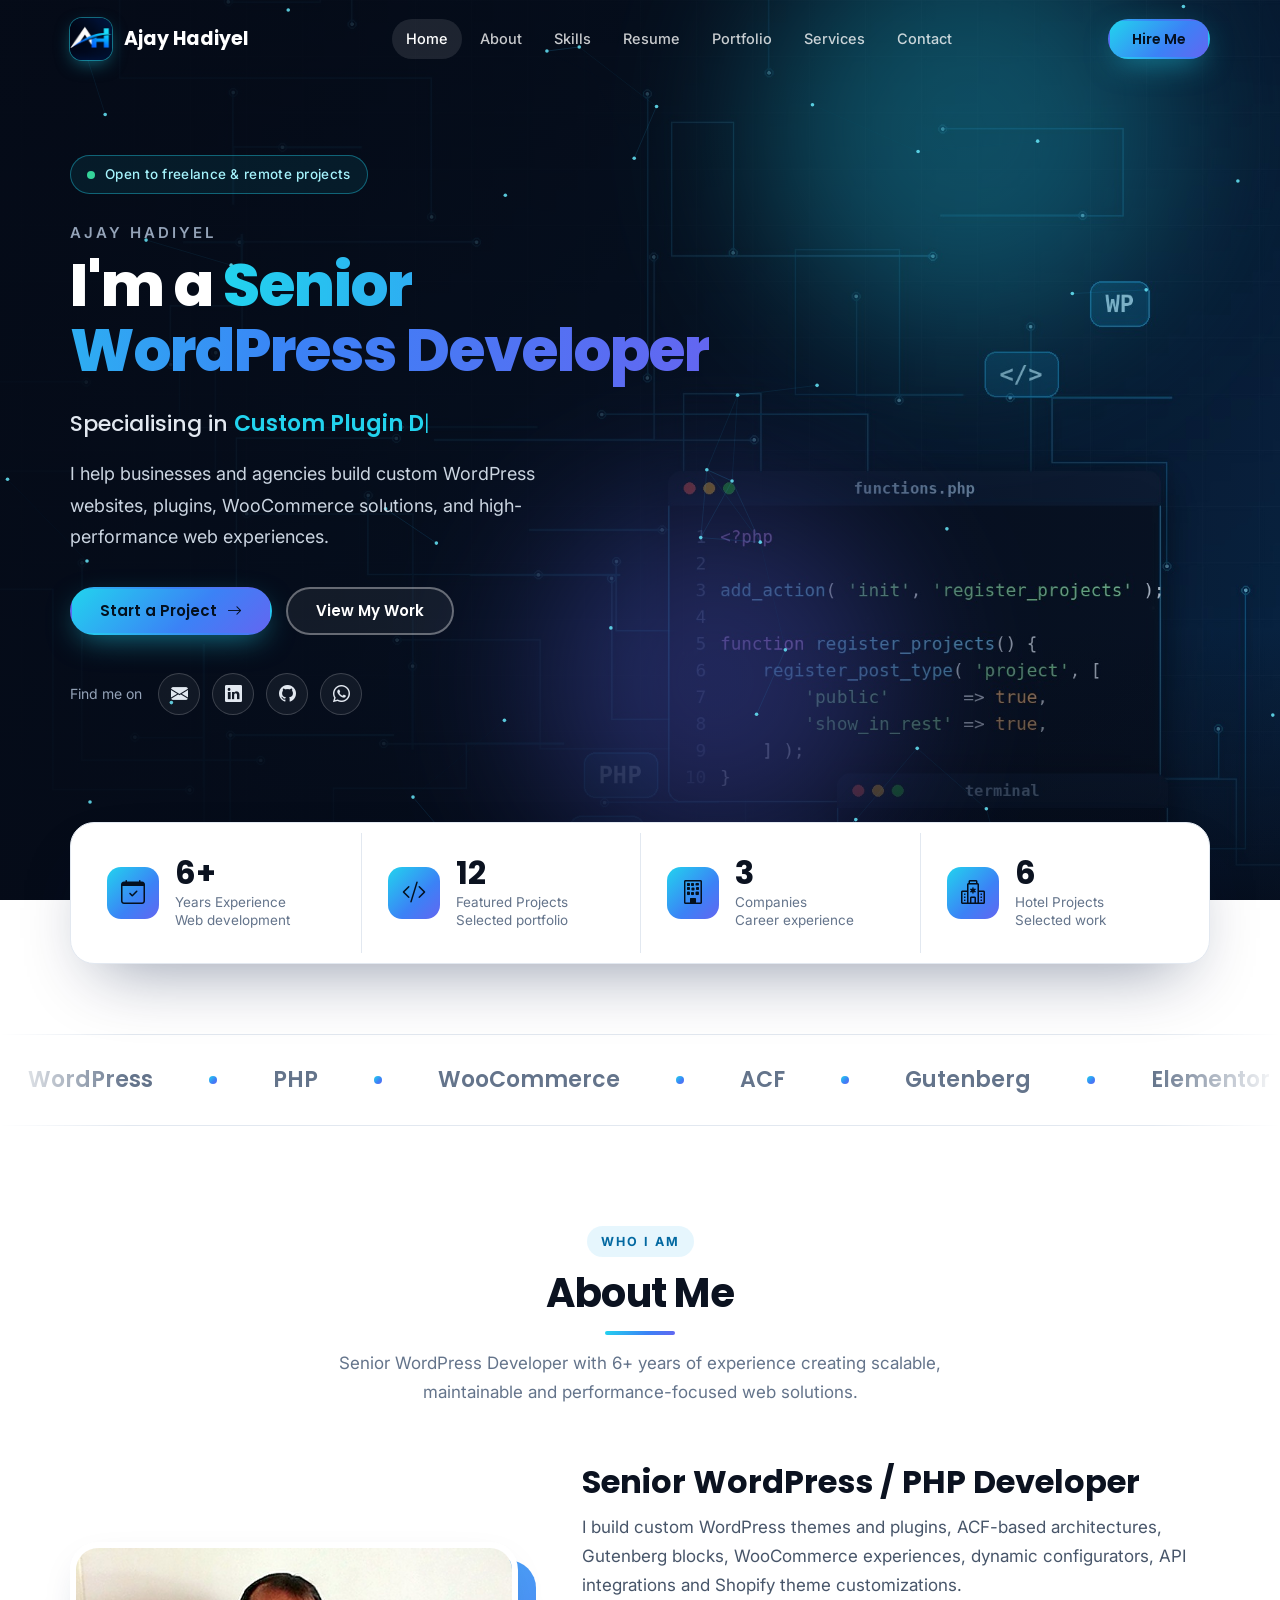
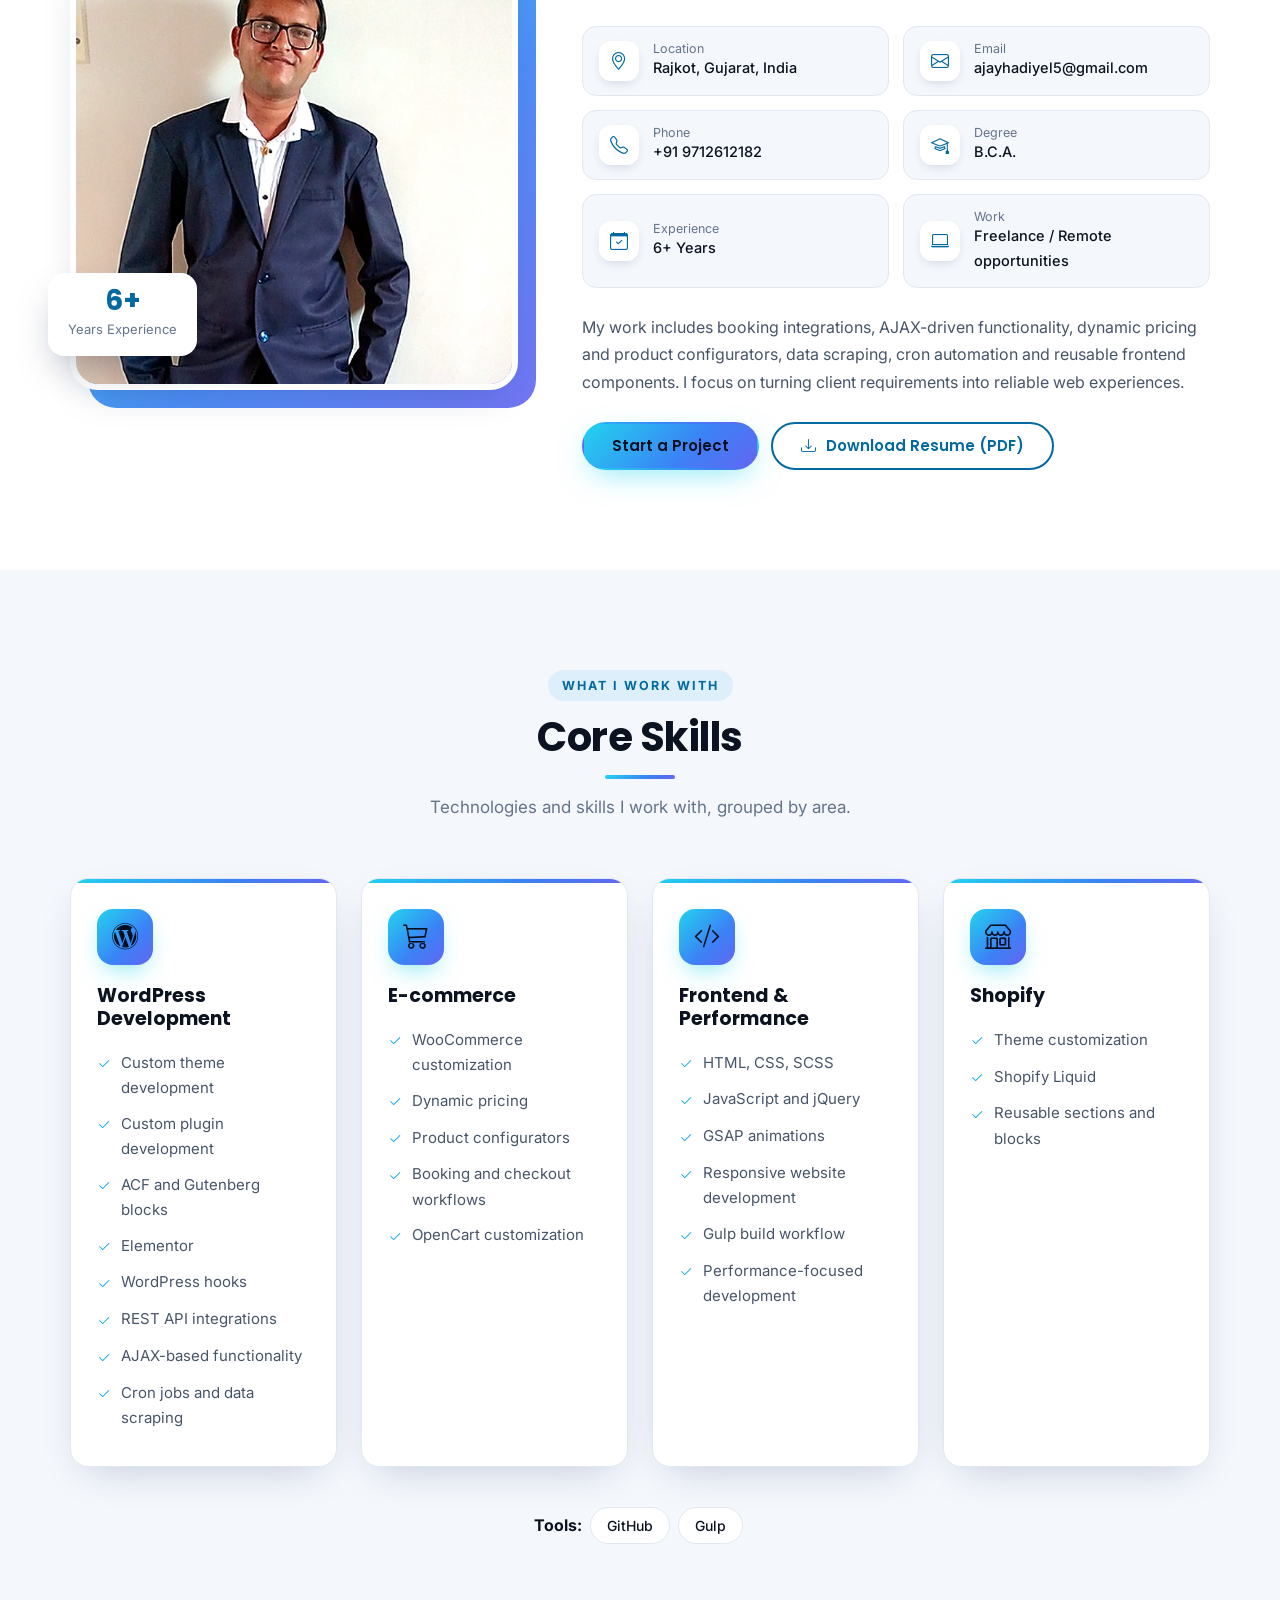
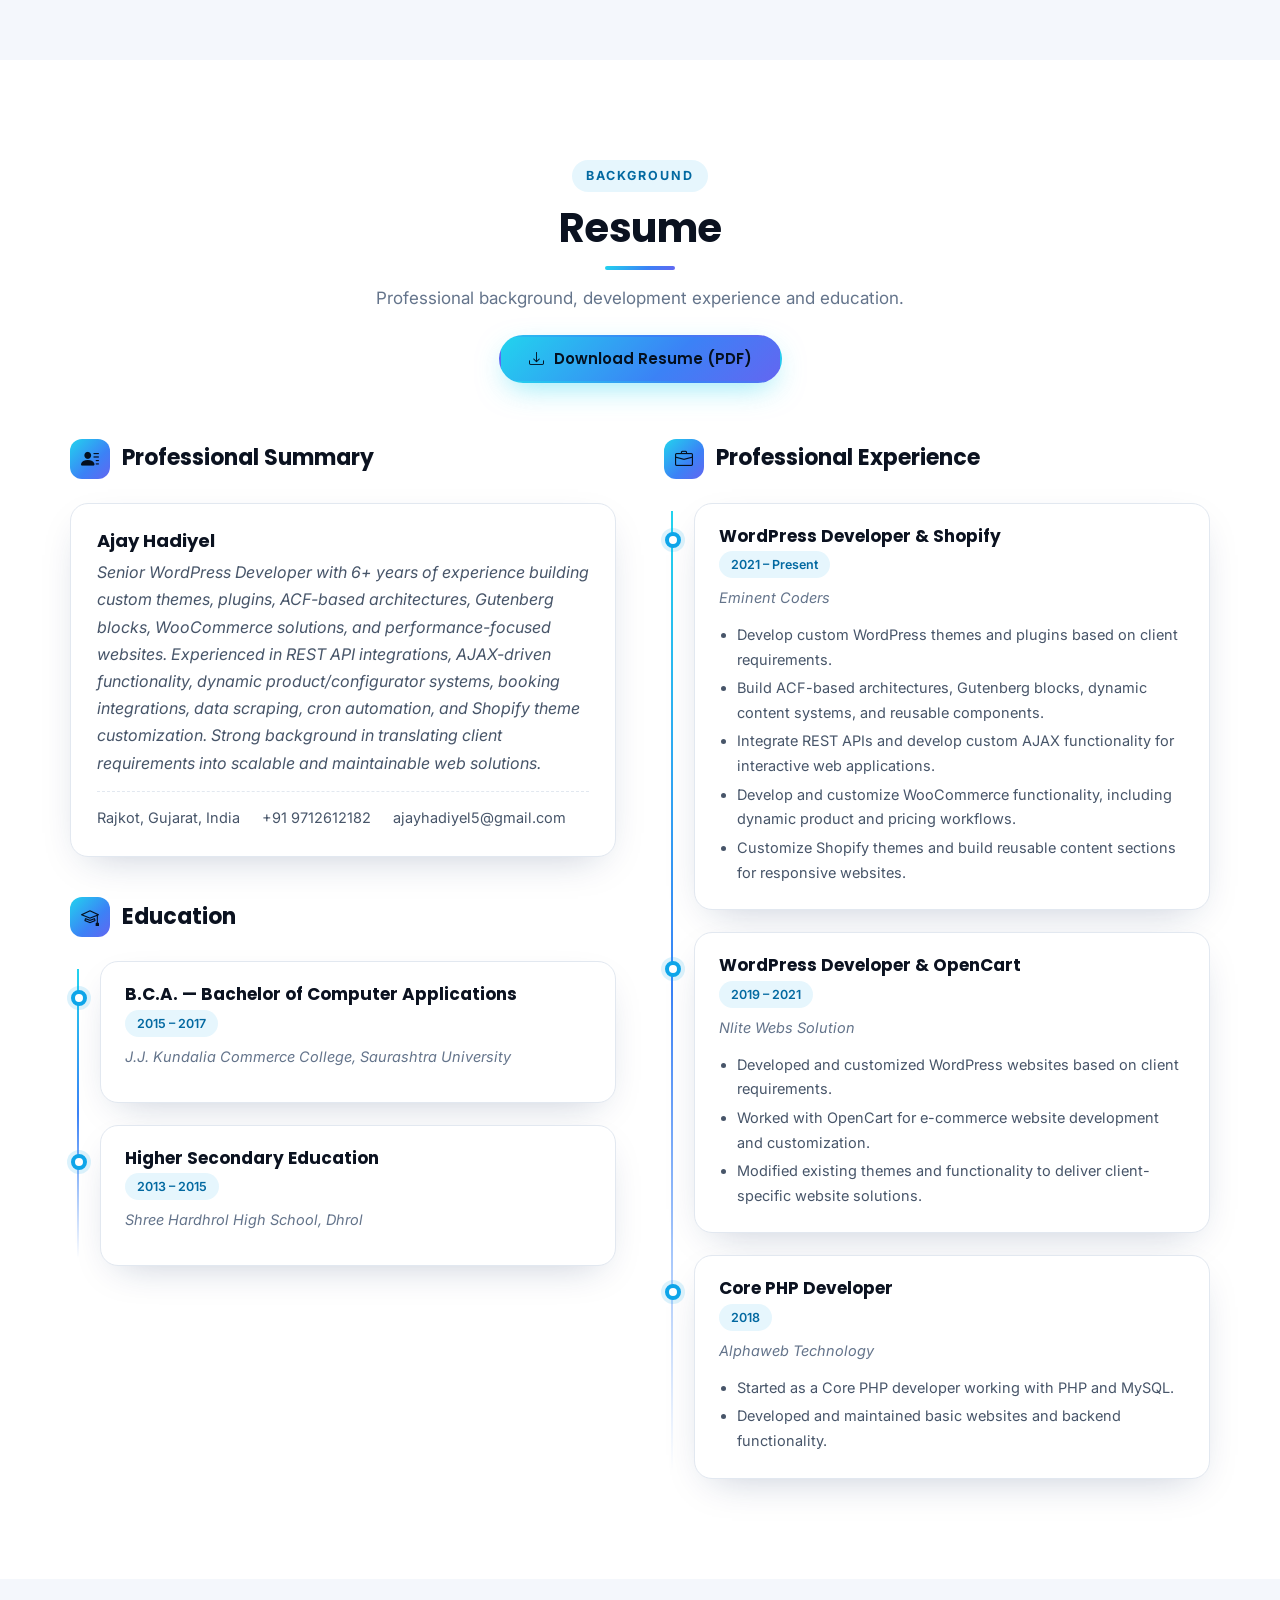
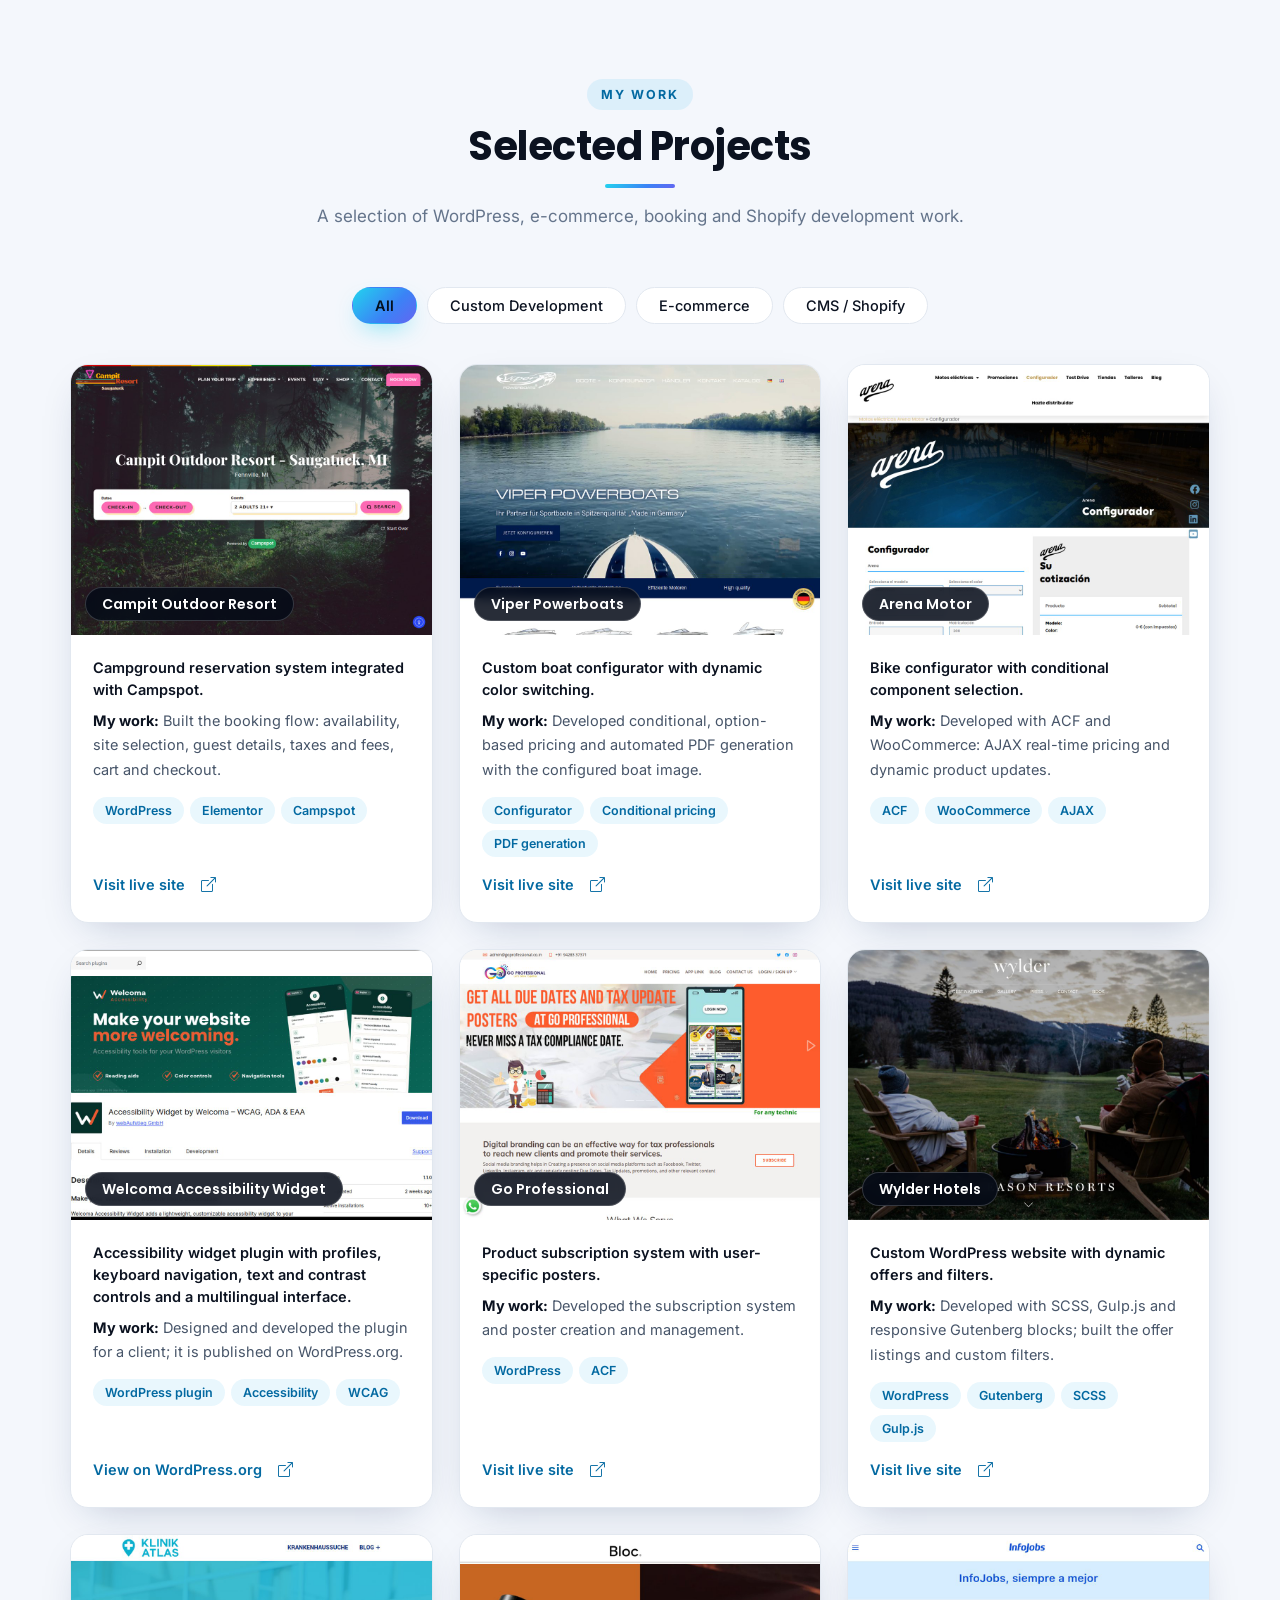
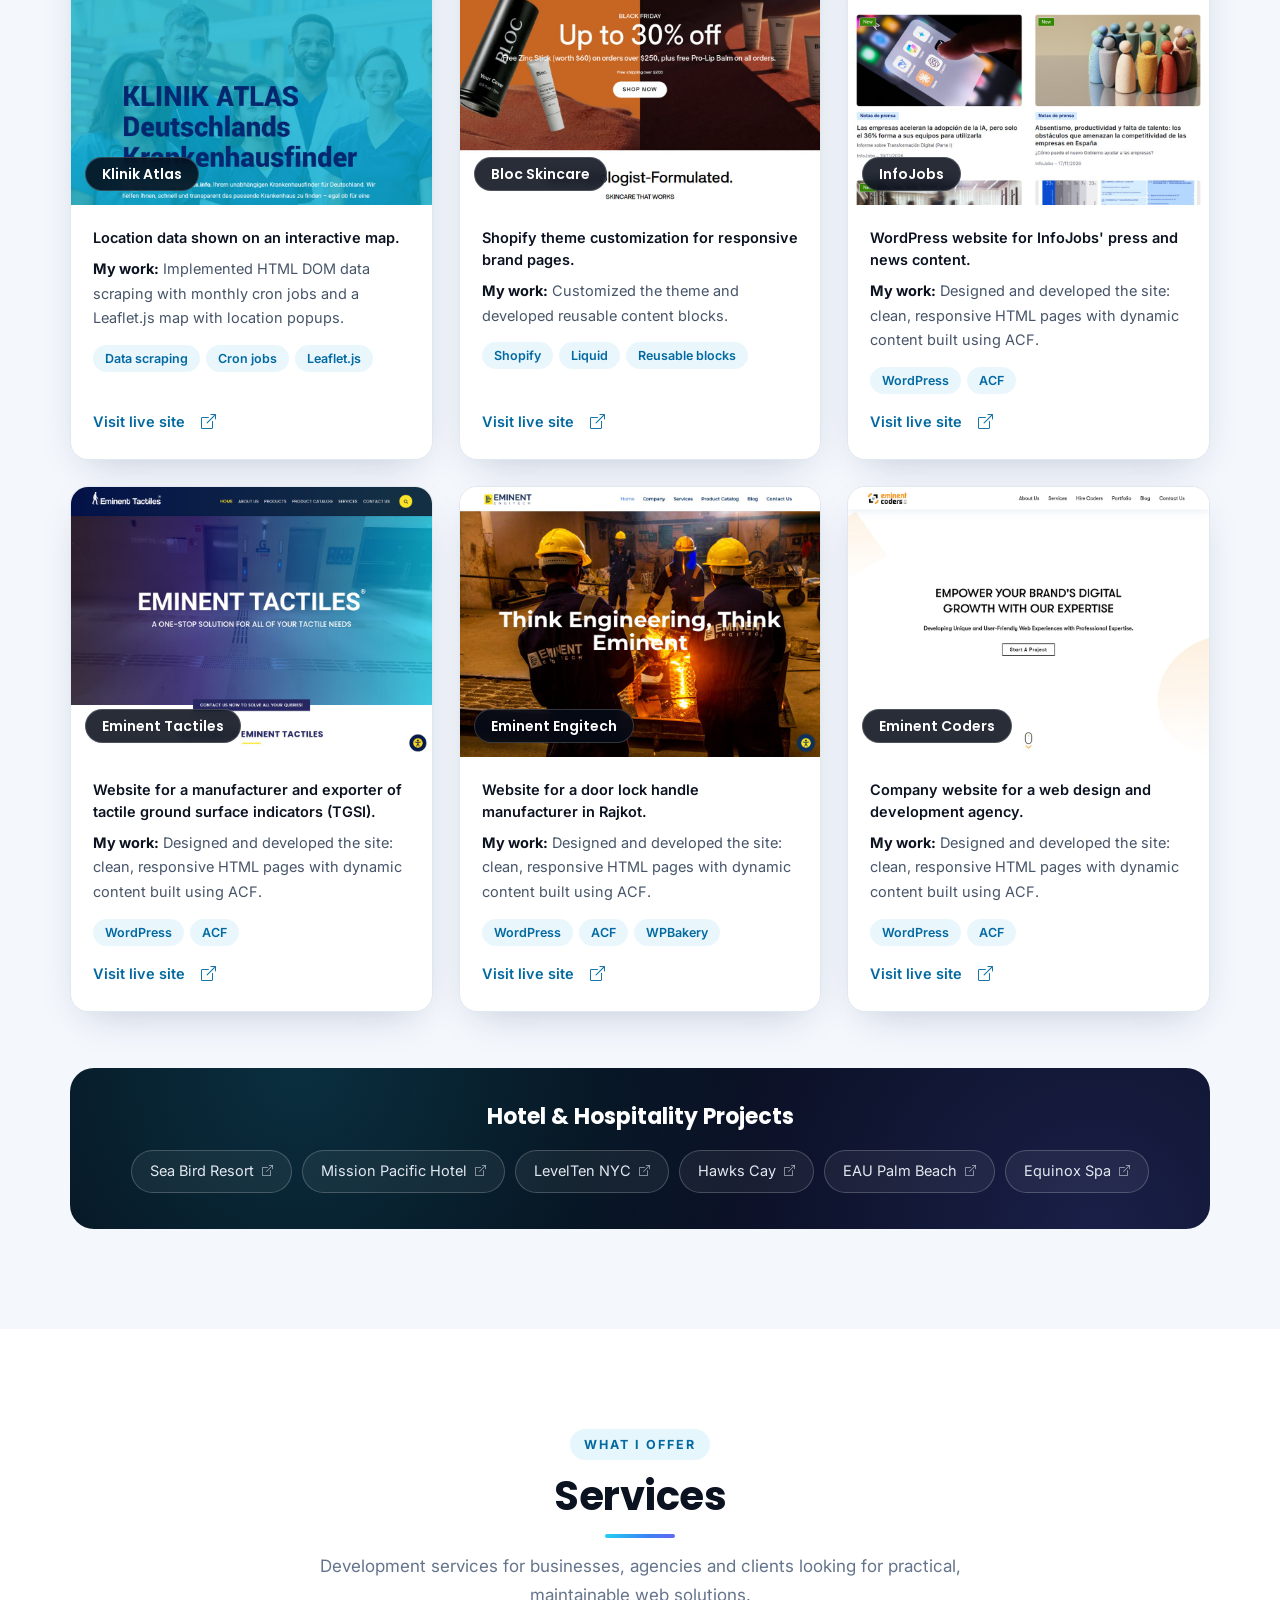
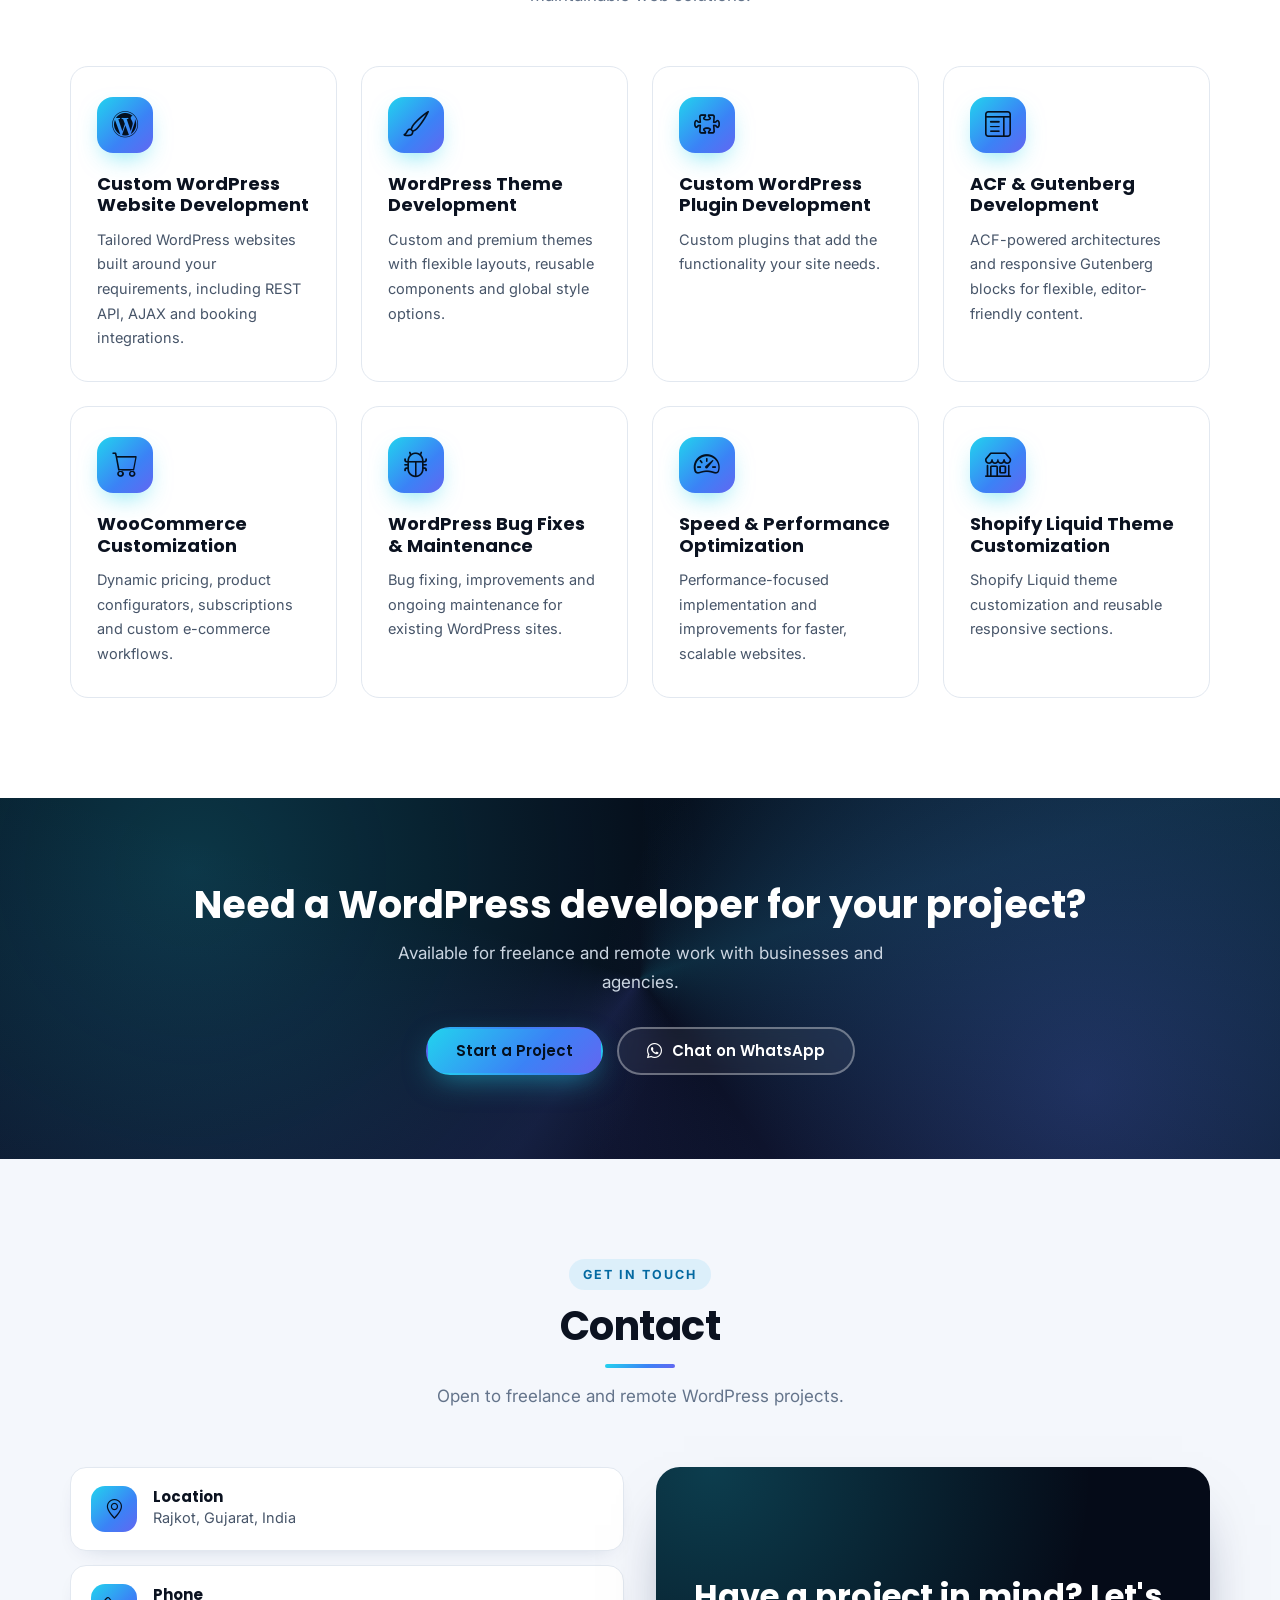
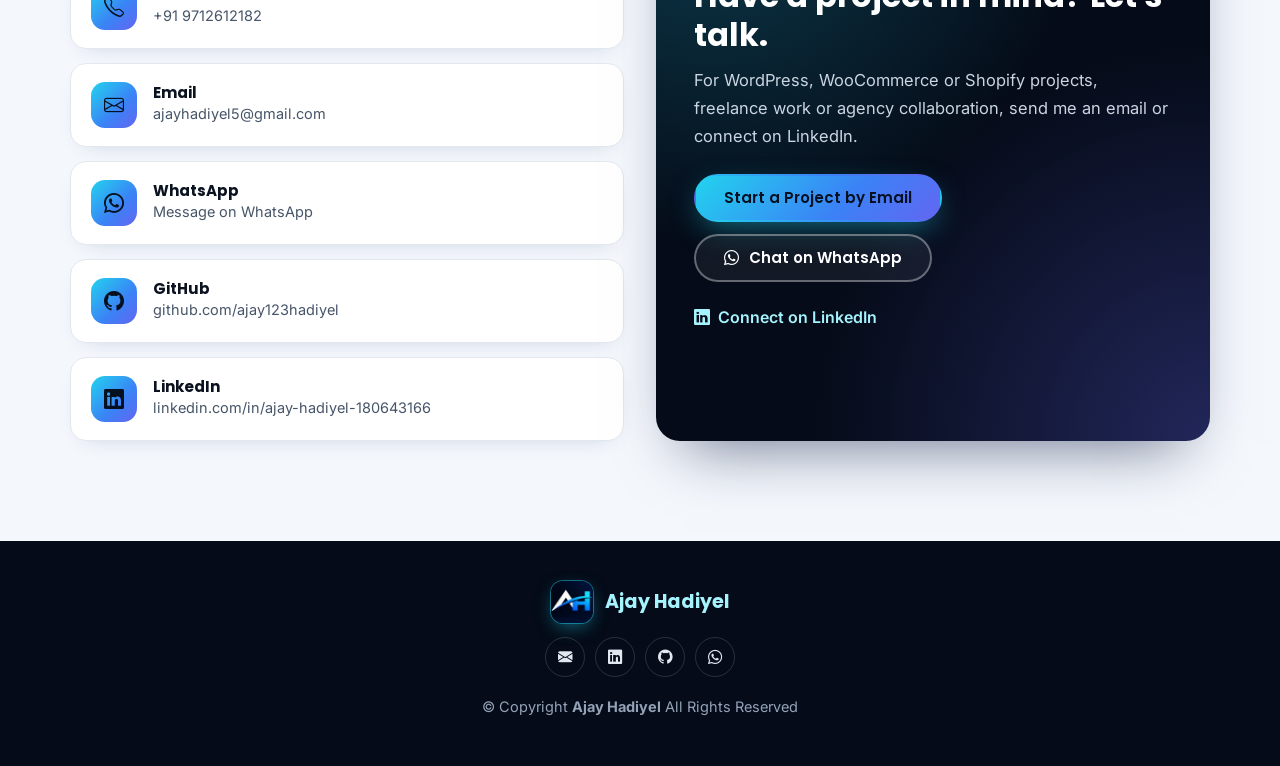
<file: index.html>
<!DOCTYPE html>
<html lang="en">

<head>
  <meta charset="utf-8">
  <meta content="width=device-width, initial-scale=1.0" name="viewport">
  <title>Ajay Hadiyel | Senior WordPress Developer – Freelance &amp; Remote</title>
  <meta content="Ajay Hadiyel is a freelance and remote Senior WordPress developer with 6+ years of experience building custom WordPress themes, plugins, ACF and Gutenberg solutions, WooCommerce customizations and Shopify themes." name="description">
  <meta content="Ajay Hadiyel, WordPress Developer, PHP Developer, Shopify Developer, WooCommerce, ACF, Gutenberg" name="keywords">
  <link rel="canonical" href="https://ajay123hadiyel.github.io/ajay-portfolio/">
  <meta property="og:type" content="website">
  <meta property="og:site_name" content="Ajay Hadiyel">
  <meta property="og:locale" content="en_US">
  <meta property="og:title" content="Ajay Hadiyel | Senior WordPress Developer – Freelance &amp; Remote">
  <meta property="og:description" content="Ajay Hadiyel is a freelance and remote Senior WordPress developer with 6+ years of experience building custom WordPress themes, plugins, ACF and Gutenberg solutions, WooCommerce customizations and Shopify themes.">
  <meta property="og:url" content="https://ajay123hadiyel.github.io/ajay-portfolio/">
  <meta property="og:image" content="https://ajay123hadiyel.github.io/ajay-portfolio/assets/img/og-image.jpg">
  <meta property="og:image:width" content="1200">
  <meta property="og:image:height" content="630">
  <meta property="og:image:alt" content="Ajay Hadiyel, Senior WordPress Developer">
  <meta name="twitter:card" content="summary_large_image">
  <meta name="twitter:title" content="Ajay Hadiyel | Senior WordPress Developer – Freelance &amp; Remote">
  <meta name="twitter:image" content="https://ajay123hadiyel.github.io/ajay-portfolio/assets/img/og-image.jpg">
  <meta name="theme-color" content="#050b18">

  <!-- Favicons -->
  <link href="assets/img/favicon.ico" rel="icon" sizes="any">
  <link href="assets/img/favicon-32x32.png" rel="icon" type="image/png" sizes="32x32">
  <link href="assets/img/favicon-16x16.png" rel="icon" type="image/png" sizes="16x16">
  <link href="assets/img/apple-touch-icon.png" rel="apple-touch-icon">

  <!-- Fonts -->
  <link href="https://fonts.googleapis.com" rel="preconnect">
  <link href="https://fonts.gstatic.com" rel="preconnect" crossorigin>
  <link href="https://fonts.googleapis.com/css2?family=Inter:wght@400;500;600&amp;family=Poppins:wght@500;600;700;800&amp;display=swap" rel="stylesheet">

  <!-- Vendor CSS -->
  <link href="assets/vendor/bootstrap-icons/bootstrap-icons.css" rel="stylesheet">
  <link href="assets/vendor/aos/aos.css" rel="stylesheet">
  <link href="assets/vendor/glightbox/css/glightbox.min.css" rel="stylesheet">

  <!-- Site CSS -->
  <link href="assets/css/site.css" rel="stylesheet">

</head>

<body>
  <a class="skip-link" href="#main">Skip to content</a>
  <div class="scroll-progress" aria-hidden="true"><span></span></div>

  <header class="site-header" id="header">
    <div class="container nav-inner">
      <a href="#home" class="brand" aria-label="Ajay Hadiyel, home">
        <img src="assets/img/apple-touch-icon.png" width="42" height="42" alt="">
        <span>Ajay Hadiyel</span>
      </a>
      <nav class="site-nav" id="site-nav" aria-label="Main">
        <ul>
          <li><a href="#home">Home</a></li>
          <li><a href="#about">About</a></li>
          <li><a href="#skills">Skills</a></li>
          <li><a href="#resume">Resume</a></li>
          <li><a href="#portfolio">Portfolio</a></li>
          <li><a href="#services">Services</a></li>
          <li><a href="#contact">Contact</a></li>
        </ul>
      </nav>
      <div class="nav-actions">
        <a class="btn-x btn-grad nav-cta" href="mailto:ajayhadiyel5@gmail.com?subject=Project%20Inquiry">Hire Me</a>
        <button class="nav-toggle" type="button" aria-label="Toggle navigation" aria-expanded="false" aria-controls="site-nav"><i class="bi bi-list" aria-hidden="true"></i></button>
      </div>
    </div>
  </header>

  <main id="main">

    <!-- Hero -->
    <section id="home" class="hero">
      <img class="hero-bg" src="assets/img/hero-bg.jpg" alt="" width="1920" height="1280">
      <span class="orb orb-1" aria-hidden="true"></span><span class="orb orb-2" aria-hidden="true"></span>
      <canvas id="hero-canvas" aria-hidden="true"></canvas>
      <div class="container">
        <div class="hero-copy">
          <span class="hero-pill"><span class="dot" aria-hidden="true"></span> Open to freelance &amp; remote projects</span>
          <p class="hero-name">Ajay Hadiyel</p>
          <h1>I'm a <span class="grad-text">Senior<br>WordPress Developer</span></h1>
          <p class="hero-typed">Specialising in <span class="typed" data-typed-items="Custom WordPress Themes,Custom Plugin Development,WooCommerce Customization,ACF &amp; Gutenberg Blocks,Shopify Liquid Themes">Custom WordPress Themes</span></p>
          <p class="hero-lead">I help businesses and agencies build custom WordPress websites, plugins, WooCommerce solutions, and high-performance web experiences.</p>
          <div class="hero-actions">
            <a class="btn-x btn-grad" href="mailto:ajayhadiyel5@gmail.com?subject=Project%20Inquiry">Start a Project <i class="bi bi-arrow-right" aria-hidden="true"></i></a>
            <a class="btn-x btn-ghost" href="#portfolio">View My Work</a>
          </div>
          <div class="hero-social">
            <span>Find me on</span>
            <a href="mailto:ajayhadiyel5@gmail.com" aria-label="Email"><i class="bi bi-envelope-fill" aria-hidden="true"></i></a>
            <a href="https://www.linkedin.com/in/ajay-hadiyel-180643166/" target="_blank" rel="noopener" aria-label="LinkedIn"><i class="bi bi-linkedin" aria-hidden="true"></i></a>
            <a href="https://github.com/ajay123hadiyel" target="_blank" rel="noopener" aria-label="GitHub"><i class="bi bi-github" aria-hidden="true"></i></a>
            <a href="https://wa.me/919712612182" target="_blank" rel="noopener" aria-label="WhatsApp"><i class="bi bi-whatsapp" aria-hidden="true"></i></a>
          </div>
        </div>
      </div>
    </section>

    <!-- Stats -->
    <section class="stats" aria-label="Highlights">
      <div class="container" data-aos="fade-up">
        <div class="stats-card">
          <div class="stat"><span class="stat-icon"><i class="bi bi-calendar-check" aria-hidden="true"></i></span><div><span class="stat-num"><span data-purecounter-start="0" data-purecounter-end="6" data-purecounter-duration="1" class="purecounter">6</span>+</span><span class="stat-label">Years Experience<br>Web development</span></div></div>
          <div class="stat"><span class="stat-icon"><i class="bi bi-code-slash" aria-hidden="true"></i></span><div><span class="stat-num"><span data-purecounter-start="0" data-purecounter-end="12" data-purecounter-duration="1" class="purecounter">12</span></span><span class="stat-label">Featured Projects<br>Selected portfolio</span></div></div>
          <div class="stat"><span class="stat-icon"><i class="bi bi-building" aria-hidden="true"></i></span><div><span class="stat-num"><span data-purecounter-start="0" data-purecounter-end="3" data-purecounter-duration="1" class="purecounter">3</span></span><span class="stat-label">Companies<br>Career experience</span></div></div>
          <div class="stat"><span class="stat-icon"><i class="bi bi-hospital" aria-hidden="true"></i></span><div><span class="stat-num"><span data-purecounter-start="0" data-purecounter-end="6" data-purecounter-duration="1" class="purecounter">6</span></span><span class="stat-label">Hotel Projects<br>Selected work</span></div></div>
        </div>
      </div>
    </section>

    <!-- Tech marquee -->
    <div class="marquee" aria-label="Technologies">
      <div class="marquee-track" aria-hidden="true">
        <ul><li>WordPress</li><li>PHP</li><li>WooCommerce</li><li>ACF</li><li>Gutenberg</li><li>Elementor</li><li>Shopify Liquid</li><li>REST API</li><li>AJAX</li><li>JavaScript</li><li>jQuery</li><li>SCSS</li><li>Gulp</li></ul>
        <ul><li>WordPress</li><li>PHP</li><li>WooCommerce</li><li>ACF</li><li>Gutenberg</li><li>Elementor</li><li>Shopify Liquid</li><li>REST API</li><li>AJAX</li><li>JavaScript</li><li>jQuery</li><li>SCSS</li><li>Gulp</li></ul>
      </div>
      <p class="visually-hidden">WordPress, PHP, WooCommerce, ACF, Gutenberg, Elementor, Shopify Liquid, REST API, AJAX, JavaScript, jQuery, SCSS and Gulp.</p>
    </div>

    <!-- About -->
    <section id="about" class="section">
      <div class="container">
        <div class="section-head" data-aos="fade-up">
          <span class="eyebrow">Who I am</span>
          <h2>About Me</h2>
          <p>Senior WordPress Developer with 6+ years of experience creating scalable, maintainable and performance-focused web solutions.</p>
        </div>
        <div class="about-grid">
          <div class="about-photo" data-aos="fade-right">
            <img src="assets/img/my-profile-img.jpg" width="600" height="600" loading="lazy" alt="Ajay Hadiyel, Senior WordPress Developer">
            <div class="about-badge"><strong>6+</strong><span>Years Experience</span></div>
          </div>
          <div class="about-copy" data-aos="fade-left">
            <h3>Senior WordPress / PHP Developer</h3>
            <p class="lead">I build custom WordPress themes and plugins, ACF-based architectures, Gutenberg blocks, WooCommerce experiences, dynamic configurators, API integrations and Shopify theme customizations.</p>
            <ul class="info-grid">
              <li class="info-item"><i class="bi bi-geo-alt" aria-hidden="true"></i><div><small>Location</small><span>Rajkot, Gujarat, India</span></div></li>
              <li class="info-item"><i class="bi bi-envelope" aria-hidden="true"></i><div><small>Email</small><a href="mailto:ajayhadiyel5@gmail.com">ajayhadiyel5@gmail.com</a></div></li>
              <li class="info-item"><i class="bi bi-telephone" aria-hidden="true"></i><div><small>Phone</small><a href="tel:+919712612182">+91 9712612182</a></div></li>
              <li class="info-item"><i class="bi bi-mortarboard" aria-hidden="true"></i><div><small>Degree</small><span>B.C.A.</span></div></li>
              <li class="info-item"><i class="bi bi-calendar-check" aria-hidden="true"></i><div><small>Experience</small><span>6+ Years</span></div></li>
              <li class="info-item"><i class="bi bi-laptop" aria-hidden="true"></i><div><small>Work</small><span>Freelance / Remote opportunities</span></div></li>
            </ul>
            <p>My work includes booking integrations, AJAX-driven functionality, dynamic pricing and product configurators, data scraping, cron automation and reusable frontend components. I focus on turning client requirements into reliable web experiences.</p>
            <div class="about-actions">
              <a class="btn-x btn-grad" href="mailto:ajayhadiyel5@gmail.com?subject=Project%20Inquiry">Start a Project</a>
              <a class="btn-x btn-outline" href="assets/downloads/Ajay_Hadiyel_Resume_2026.pdf" download><i class="bi bi-download" aria-hidden="true"></i> Download Resume (PDF)</a>
            </div>
          </div>
        </div>
      </div>
    </section>

    <!-- Skills -->
    <section id="skills" class="section alt">
      <div class="container">
        <div class="section-head" data-aos="fade-up">
          <span class="eyebrow">What I work with</span>
          <h2>Core Skills</h2>
          <p>Technologies and skills I work with, grouped by area.</p>
        </div>
        <div class="cards-4">
        <div class="skill-card" data-aos="fade-up">
          <div class="icon-box"><i class="bi bi-wordpress" aria-hidden="true"></i></div>
          <h3>WordPress Development</h3>
          <ul><li><i class="bi bi-check2" aria-hidden="true"></i><span>Custom theme development</span></li><li><i class="bi bi-check2" aria-hidden="true"></i><span>Custom plugin development</span></li><li><i class="bi bi-check2" aria-hidden="true"></i><span>ACF and Gutenberg blocks</span></li><li><i class="bi bi-check2" aria-hidden="true"></i><span>Elementor</span></li><li><i class="bi bi-check2" aria-hidden="true"></i><span>WordPress hooks</span></li><li><i class="bi bi-check2" aria-hidden="true"></i><span>REST API integrations</span></li><li><i class="bi bi-check2" aria-hidden="true"></i><span>AJAX-based functionality</span></li><li><i class="bi bi-check2" aria-hidden="true"></i><span>Cron jobs and data scraping</span></li></ul>
        </div>
        <div class="skill-card" data-aos="fade-up">
          <div class="icon-box"><i class="bi bi-cart3" aria-hidden="true"></i></div>
          <h3>E-commerce</h3>
          <ul><li><i class="bi bi-check2" aria-hidden="true"></i><span>WooCommerce customization</span></li><li><i class="bi bi-check2" aria-hidden="true"></i><span>Dynamic pricing</span></li><li><i class="bi bi-check2" aria-hidden="true"></i><span>Product configurators</span></li><li><i class="bi bi-check2" aria-hidden="true"></i><span>Booking and checkout workflows</span></li><li><i class="bi bi-check2" aria-hidden="true"></i><span>OpenCart customization</span></li></ul>
        </div>
        <div class="skill-card" data-aos="fade-up">
          <div class="icon-box"><i class="bi bi-code-slash" aria-hidden="true"></i></div>
          <h3>Frontend &amp; Performance</h3>
          <ul><li><i class="bi bi-check2" aria-hidden="true"></i><span>HTML, CSS, SCSS</span></li><li><i class="bi bi-check2" aria-hidden="true"></i><span>JavaScript and jQuery</span></li><li><i class="bi bi-check2" aria-hidden="true"></i><span>GSAP animations</span></li><li><i class="bi bi-check2" aria-hidden="true"></i><span>Responsive website development</span></li><li><i class="bi bi-check2" aria-hidden="true"></i><span>Gulp build workflow</span></li><li><i class="bi bi-check2" aria-hidden="true"></i><span>Performance-focused development</span></li></ul>
        </div>
        <div class="skill-card" data-aos="fade-up">
          <div class="icon-box"><i class="bi bi-shop" aria-hidden="true"></i></div>
          <h3>Shopify</h3>
          <ul><li><i class="bi bi-check2" aria-hidden="true"></i><span>Theme customization</span></li><li><i class="bi bi-check2" aria-hidden="true"></i><span>Shopify Liquid</span></li><li><i class="bi bi-check2" aria-hidden="true"></i><span>Reusable sections and blocks</span></li></ul>
        </div>
        </div>
        <p class="tools-line" data-aos="fade-up"><strong>Tools:</strong> <span class="chip">GitHub</span><span class="chip">Gulp</span></p>
      </div>
    </section>

    <!-- Resume -->
    <section id="resume" class="section">
      <div class="container">
        <div class="section-head" data-aos="fade-up">
          <span class="eyebrow">Background</span>
          <h2>Resume</h2>
          <p>Professional background, development experience and education.</p>
          <p style="margin-top:22px"><a class="btn-x btn-grad" href="assets/downloads/Ajay_Hadiyel_Resume_2026.pdf" download><i class="bi bi-download" aria-hidden="true"></i> Download Resume (PDF)</a></p>
        </div>
        <div class="resume-grid">
          <div>
            <div class="resume-block">
              <h3><i class="bi bi-person-lines-fill" aria-hidden="true"></i> Professional Summary</h3>
              <div class="summary-card" data-aos="fade-up">
                <h4>Ajay Hadiyel</h4>
                <p><em>Senior WordPress Developer with 6+ years of experience building custom themes, plugins, ACF-based architectures, Gutenberg blocks, WooCommerce solutions, and performance-focused websites. Experienced in REST API integrations, AJAX-driven functionality, dynamic product/configurator systems, booking integrations, data scraping, cron automation, and Shopify theme customization. Strong background in translating client requirements into scalable and maintainable web solutions.</em></p>
                <ul>
                  <li>Rajkot, Gujarat, India</li>
                  <li>+91 9712612182</li>
                  <li>ajayhadiyel5@gmail.com</li>
                </ul>
              </div>
            </div>
            <div class="resume-block">
              <h3><i class="bi bi-mortarboard" aria-hidden="true"></i> Education</h3>
              <div class="timeline">
            <div class="timeline-item" data-aos="fade-up">
              <h4>B.C.A. — Bachelor of Computer Applications</h4>
              <span class="timeline-date">2015 – 2017</span>
              <p class="org">J.J. Kundalia Commerce College, Saurashtra University</p>
              
            </div>
            <div class="timeline-item" data-aos="fade-up">
              <h4>Higher Secondary Education</h4>
              <span class="timeline-date">2013 – 2015</span>
              <p class="org">Shree Hardhrol High School, Dhrol</p>
              
            </div>
              </div>
            </div>
          </div>
          <div class="resume-block">
            <h3><i class="bi bi-briefcase" aria-hidden="true"></i> Professional Experience</h3>
            <div class="timeline">
            <div class="timeline-item" data-aos="fade-up">
              <h4>WordPress Developer &amp; Shopify</h4>
              <span class="timeline-date">2021 – Present</span>
              <p class="org">Eminent Coders</p>
              <ul><li>Develop custom WordPress themes and plugins based on client requirements.</li><li>Build ACF-based architectures, Gutenberg blocks, dynamic content systems, and reusable components.</li><li>Integrate REST APIs and develop custom AJAX functionality for interactive web applications.</li><li>Develop and customize WooCommerce functionality, including dynamic product and pricing workflows.</li><li>Customize Shopify themes and build reusable content sections for responsive websites.</li></ul>
            </div>
            <div class="timeline-item" data-aos="fade-up">
              <h4>WordPress Developer &amp; OpenCart</h4>
              <span class="timeline-date">2019 – 2021</span>
              <p class="org">Nlite Webs Solution</p>
              <ul><li>Developed and customized WordPress websites based on client requirements.</li><li>Worked with OpenCart for e-commerce website development and customization.</li><li>Modified existing themes and functionality to deliver client-specific website solutions.</li></ul>
            </div>
            <div class="timeline-item" data-aos="fade-up">
              <h4>Core PHP Developer</h4>
              <span class="timeline-date">2018</span>
              <p class="org">Alphaweb Technology</p>
              <ul><li>Started as a Core PHP developer working with PHP and MySQL.</li><li>Developed and maintained basic websites and backend functionality.</li></ul>
            </div>
            </div>
          </div>
        </div>
      </div>
    </section>

    <!-- Portfolio -->
    <section id="portfolio" class="section alt">
      <div class="container">
        <div class="section-head" data-aos="fade-up">
          <span class="eyebrow">My work</span>
          <h2>Selected Projects</h2>
          <p>A selection of WordPress, e-commerce, booking and Shopify development work.</p>
        </div>
        <div class="project-filters" role="group" aria-label="Filter projects">
          <button type="button" class="filter-active" data-filter="*" aria-pressed="true">All</button>
          <button type="button" data-filter=".filter-app" aria-pressed="false">Custom Development</button>
          <button type="button" data-filter=".filter-product" aria-pressed="false">E-commerce</button>
          <button type="button" data-filter=".filter-branding" aria-pressed="false">CMS / Shopify</button>
        </div>
        <div class="project-grid">
          <div class="project-item filter-app">
            <article class="project-card">
              <div class="project-media">
                <img src="assets/img/portfolio/campit.jpg" width="1024" height="768" loading="lazy" alt="Screenshot of the Campit Outdoor Resort website">
                <span class="project-title">Campit Outdoor Resort</span>
                <div class="project-actions">
                  <a href="assets/img/portfolio/campit.jpg" class="glightbox" title="Campit Outdoor Resort" data-gallery="projects" aria-label="View larger image: Campit Outdoor Resort"><i class="bi bi-zoom-in" aria-hidden="true"></i></a>
                  <a href="https://campitresort.com/" target="_blank" rel="noopener" aria-label="Visit Campit Outdoor Resort website"><i class="bi bi-link-45deg" aria-hidden="true"></i></a>
                </div>
              </div>
              <div class="project-body">
                <p class="overview">Campground reservation system integrated with Campspot.</p>
                <p class="work"><strong>My work:</strong> Built the booking flow: availability, site selection, guest details, taxes and fees, cart and checkout.</p>
                <ul class="project-tech"><li>WordPress</li><li>Elementor</li><li>Campspot</li></ul>
                <a class="project-link" href="https://campitresort.com/" target="_blank" rel="noopener">Visit live site<span class="visually-hidden"> (Campit Outdoor Resort)</span> <i class="bi bi-box-arrow-up-right" aria-hidden="true"></i></a>
              </div>
            </article>
          </div>
          <div class="project-item filter-product">
            <article class="project-card">
              <div class="project-media">
                <img src="assets/img/portfolio/viper.jpg" width="1024" height="768" loading="lazy" alt="Screenshot of the Viper Powerboats website">
                <span class="project-title">Viper Powerboats</span>
                <div class="project-actions">
                  <a href="assets/img/portfolio/viper.jpg" class="glightbox" title="Viper Powerboats" data-gallery="projects" aria-label="View larger image: Viper Powerboats"><i class="bi bi-zoom-in" aria-hidden="true"></i></a>
                  <a href="https://viperpowerboats.com/" target="_blank" rel="noopener" aria-label="Visit Viper Powerboats website"><i class="bi bi-link-45deg" aria-hidden="true"></i></a>
                </div>
              </div>
              <div class="project-body">
                <p class="overview">Custom boat configurator with dynamic color switching.</p>
                <p class="work"><strong>My work:</strong> Developed conditional, option-based pricing and automated PDF generation with the configured boat image.</p>
                <ul class="project-tech"><li>Configurator</li><li>Conditional pricing</li><li>PDF generation</li></ul>
                <a class="project-link" href="https://viperpowerboats.com/" target="_blank" rel="noopener">Visit live site<span class="visually-hidden"> (Viper Powerboats)</span> <i class="bi bi-box-arrow-up-right" aria-hidden="true"></i></a>
              </div>
            </article>
          </div>
          <div class="project-item filter-app">
            <article class="project-card">
              <div class="project-media">
                <img src="assets/img/portfolio/arena.jpg" width="1024" height="768" loading="lazy" alt="Screenshot of the Arena Motor website">
                <span class="project-title">Arena Motor</span>
                <div class="project-actions">
                  <a href="assets/img/portfolio/arena.jpg" class="glightbox" title="Arena Motor" data-gallery="projects" aria-label="View larger image: Arena Motor"><i class="bi bi-zoom-in" aria-hidden="true"></i></a>
                  <a href="https://arenamotor.es/" target="_blank" rel="noopener" aria-label="Visit Arena Motor website"><i class="bi bi-link-45deg" aria-hidden="true"></i></a>
                </div>
              </div>
              <div class="project-body">
                <p class="overview">Bike configurator with conditional component selection.</p>
                <p class="work"><strong>My work:</strong> Developed with ACF and WooCommerce: AJAX real-time pricing and dynamic product updates.</p>
                <ul class="project-tech"><li>ACF</li><li>WooCommerce</li><li>AJAX</li></ul>
                <a class="project-link" href="https://arenamotor.es/" target="_blank" rel="noopener">Visit live site<span class="visually-hidden"> (Arena Motor)</span> <i class="bi bi-box-arrow-up-right" aria-hidden="true"></i></a>
              </div>
            </article>
          </div>
          <div class="project-item filter-app">
            <article class="project-card">
              <div class="project-media">
                <img src="assets/img/portfolio/welcoma.jpg" width="1024" height="768" loading="lazy" alt="Screenshot of the Welcoma Accessibility Widget website">
                <span class="project-title">Welcoma Accessibility Widget</span>
                <div class="project-actions">
                  <a href="assets/img/portfolio/welcoma.jpg" class="glightbox" title="Welcoma Accessibility Widget" data-gallery="projects" aria-label="View larger image: Welcoma Accessibility Widget"><i class="bi bi-zoom-in" aria-hidden="true"></i></a>
                  <a href="https://wordpress.org/plugins/welcoma-accessibility-widget/" target="_blank" rel="noopener" aria-label="Visit Welcoma Accessibility Widget website"><i class="bi bi-link-45deg" aria-hidden="true"></i></a>
                </div>
              </div>
              <div class="project-body">
                <p class="overview">Accessibility widget plugin with profiles, keyboard navigation, text and contrast controls and a multilingual interface.</p>
                <p class="work"><strong>My work:</strong> Designed and developed the plugin for a client; it is published on WordPress.org.</p>
                <ul class="project-tech"><li>WordPress plugin</li><li>Accessibility</li><li>WCAG</li></ul>
                <a class="project-link" href="https://wordpress.org/plugins/welcoma-accessibility-widget/" target="_blank" rel="noopener">View on WordPress.org<span class="visually-hidden"> (Welcoma Accessibility Widget)</span> <i class="bi bi-box-arrow-up-right" aria-hidden="true"></i></a>
              </div>
            </article>
          </div>
          <div class="project-item filter-branding">
            <article class="project-card">
              <div class="project-media">
                <img src="assets/img/portfolio/goprofessional.jpg" width="1024" height="768" loading="lazy" alt="Screenshot of the Go Professional website">
                <span class="project-title">Go Professional</span>
                <div class="project-actions">
                  <a href="assets/img/portfolio/goprofessional.jpg" class="glightbox" title="Go Professional" data-gallery="projects" aria-label="View larger image: Go Professional"><i class="bi bi-zoom-in" aria-hidden="true"></i></a>
                  <a href="https://goprofessional.co.in/" target="_blank" rel="noopener" aria-label="Visit Go Professional website"><i class="bi bi-link-45deg" aria-hidden="true"></i></a>
                </div>
              </div>
              <div class="project-body">
                <p class="overview">Product subscription system with user-specific posters.</p>
                <p class="work"><strong>My work:</strong> Developed the subscription system and poster creation and management.</p>
                <ul class="project-tech"><li>WordPress</li><li>ACF</li></ul>
                <a class="project-link" href="https://goprofessional.co.in/" target="_blank" rel="noopener">Visit live site<span class="visually-hidden"> (Go Professional)</span> <i class="bi bi-box-arrow-up-right" aria-hidden="true"></i></a>
              </div>
            </article>
          </div>
          <div class="project-item filter-product">
            <article class="project-card">
              <div class="project-media">
                <img src="assets/img/portfolio/wylder.jpg" width="1024" height="768" loading="lazy" alt="Screenshot of the Wylder Hotels website">
                <span class="project-title">Wylder Hotels</span>
                <div class="project-actions">
                  <a href="assets/img/portfolio/wylder.jpg" class="glightbox" title="Wylder Hotels" data-gallery="projects" aria-label="View larger image: Wylder Hotels"><i class="bi bi-zoom-in" aria-hidden="true"></i></a>
                  <a href="https://wylderhotels.com/" target="_blank" rel="noopener" aria-label="Visit Wylder Hotels website"><i class="bi bi-link-45deg" aria-hidden="true"></i></a>
                </div>
              </div>
              <div class="project-body">
                <p class="overview">Custom WordPress website with dynamic offers and filters.</p>
                <p class="work"><strong>My work:</strong> Developed with SCSS, Gulp.js and responsive Gutenberg blocks; built the offer listings and custom filters.</p>
                <ul class="project-tech"><li>WordPress</li><li>Gutenberg</li><li>SCSS</li><li>Gulp.js</li></ul>
                <a class="project-link" href="https://wylderhotels.com/" target="_blank" rel="noopener">Visit live site<span class="visually-hidden"> (Wylder Hotels)</span> <i class="bi bi-box-arrow-up-right" aria-hidden="true"></i></a>
              </div>
            </article>
          </div>
          <div class="project-item filter-app">
            <article class="project-card">
              <div class="project-media">
                <img src="assets/img/portfolio/klinik.jpg" width="1024" height="768" loading="lazy" alt="Screenshot of the Klinik Atlas website">
                <span class="project-title">Klinik Atlas</span>
                <div class="project-actions">
                  <a href="assets/img/portfolio/klinik.jpg" class="glightbox" title="Klinik Atlas" data-gallery="projects" aria-label="View larger image: Klinik Atlas"><i class="bi bi-zoom-in" aria-hidden="true"></i></a>
                  <a href="https://klinik-atlas.info/" target="_blank" rel="noopener" aria-label="Visit Klinik Atlas website"><i class="bi bi-link-45deg" aria-hidden="true"></i></a>
                </div>
              </div>
              <div class="project-body">
                <p class="overview">Location data shown on an interactive map.</p>
                <p class="work"><strong>My work:</strong> Implemented HTML DOM data scraping with monthly cron jobs and a Leaflet.js map with location popups.</p>
                <ul class="project-tech"><li>Data scraping</li><li>Cron jobs</li><li>Leaflet.js</li></ul>
                <a class="project-link" href="https://klinik-atlas.info/" target="_blank" rel="noopener">Visit live site<span class="visually-hidden"> (Klinik Atlas)</span> <i class="bi bi-box-arrow-up-right" aria-hidden="true"></i></a>
              </div>
            </article>
          </div>
          <div class="project-item filter-branding">
            <article class="project-card">
              <div class="project-media">
                <img src="assets/img/portfolio/bloc.jpg" width="1024" height="768" loading="lazy" alt="Screenshot of the Bloc Skincare website">
                <span class="project-title">Bloc Skincare</span>
                <div class="project-actions">
                  <a href="assets/img/portfolio/bloc.jpg" class="glightbox" title="Bloc Skincare" data-gallery="projects" aria-label="View larger image: Bloc Skincare"><i class="bi bi-zoom-in" aria-hidden="true"></i></a>
                  <a href="https://blocskincare.com/" target="_blank" rel="noopener" aria-label="Visit Bloc Skincare website"><i class="bi bi-link-45deg" aria-hidden="true"></i></a>
                </div>
              </div>
              <div class="project-body">
                <p class="overview">Shopify theme customization for responsive brand pages.</p>
                <p class="work"><strong>My work:</strong> Customized the theme and developed reusable content blocks.</p>
                <ul class="project-tech"><li>Shopify</li><li>Liquid</li><li>Reusable blocks</li></ul>
                <a class="project-link" href="https://blocskincare.com/" target="_blank" rel="noopener">Visit live site<span class="visually-hidden"> (Bloc Skincare)</span> <i class="bi bi-box-arrow-up-right" aria-hidden="true"></i></a>
              </div>
            </article>
          </div>
          <div class="project-item filter-branding">
            <article class="project-card">
              <div class="project-media">
                <img src="assets/img/portfolio/infojobs.jpg" width="1024" height="768" loading="lazy" alt="Screenshot of the InfoJobs website">
                <span class="project-title">InfoJobs</span>
                <div class="project-actions">
                  <a href="assets/img/portfolio/infojobs.jpg" class="glightbox" title="InfoJobs" data-gallery="projects" aria-label="View larger image: InfoJobs"><i class="bi bi-zoom-in" aria-hidden="true"></i></a>
                  <a href="https://nosotros.infojobs.net/" target="_blank" rel="noopener" aria-label="Visit InfoJobs website"><i class="bi bi-link-45deg" aria-hidden="true"></i></a>
                </div>
              </div>
              <div class="project-body">
                <p class="overview">WordPress website for InfoJobs' press and news content.</p>
                <p class="work"><strong>My work:</strong> Designed and developed the site: clean, responsive HTML pages with dynamic content built using ACF.</p>
                <ul class="project-tech"><li>WordPress</li><li>ACF</li></ul>
                <a class="project-link" href="https://nosotros.infojobs.net/" target="_blank" rel="noopener">Visit live site<span class="visually-hidden"> (InfoJobs)</span> <i class="bi bi-box-arrow-up-right" aria-hidden="true"></i></a>
              </div>
            </article>
          </div>
          <div class="project-item filter-branding">
            <article class="project-card">
              <div class="project-media">
                <img src="assets/img/portfolio/tactile.jpg" width="1024" height="768" loading="lazy" alt="Screenshot of the Eminent Tactiles website">
                <span class="project-title">Eminent Tactiles</span>
                <div class="project-actions">
                  <a href="assets/img/portfolio/tactile.jpg" class="glightbox" title="Eminent Tactiles" data-gallery="projects" aria-label="View larger image: Eminent Tactiles"><i class="bi bi-zoom-in" aria-hidden="true"></i></a>
                  <a href="https://tactileindicators.in/" target="_blank" rel="noopener" aria-label="Visit Eminent Tactiles website"><i class="bi bi-link-45deg" aria-hidden="true"></i></a>
                </div>
              </div>
              <div class="project-body">
                <p class="overview">Website for a manufacturer and exporter of tactile ground surface indicators (TGSI).</p>
                <p class="work"><strong>My work:</strong> Designed and developed the site: clean, responsive HTML pages with dynamic content built using ACF.</p>
                <ul class="project-tech"><li>WordPress</li><li>ACF</li></ul>
                <a class="project-link" href="https://tactileindicators.in/" target="_blank" rel="noopener">Visit live site<span class="visually-hidden"> (Eminent Tactiles)</span> <i class="bi bi-box-arrow-up-right" aria-hidden="true"></i></a>
              </div>
            </article>
          </div>
          <div class="project-item filter-branding">
            <article class="project-card">
              <div class="project-media">
                <img src="assets/img/portfolio/eminentengitech.jpg" width="1024" height="768" loading="lazy" alt="Screenshot of the Eminent Engitech website">
                <span class="project-title">Eminent Engitech</span>
                <div class="project-actions">
                  <a href="assets/img/portfolio/eminentengitech.jpg" class="glightbox" title="Eminent Engitech" data-gallery="projects" aria-label="View larger image: Eminent Engitech"><i class="bi bi-zoom-in" aria-hidden="true"></i></a>
                  <a href="https://eminentengitech.com/" target="_blank" rel="noopener" aria-label="Visit Eminent Engitech website"><i class="bi bi-link-45deg" aria-hidden="true"></i></a>
                </div>
              </div>
              <div class="project-body">
                <p class="overview">Website for a door lock handle manufacturer in Rajkot.</p>
                <p class="work"><strong>My work:</strong> Designed and developed the site: clean, responsive HTML pages with dynamic content built using ACF.</p>
                <ul class="project-tech"><li>WordPress</li><li>ACF</li><li>WPBakery</li></ul>
                <a class="project-link" href="https://eminentengitech.com/" target="_blank" rel="noopener">Visit live site<span class="visually-hidden"> (Eminent Engitech)</span> <i class="bi bi-box-arrow-up-right" aria-hidden="true"></i></a>
              </div>
            </article>
          </div>
          <div class="project-item filter-branding">
            <article class="project-card">
              <div class="project-media">
                <img src="assets/img/portfolio/eminentcoders.jpg" width="1024" height="768" loading="lazy" alt="Screenshot of the Eminent Coders website">
                <span class="project-title">Eminent Coders</span>
                <div class="project-actions">
                  <a href="assets/img/portfolio/eminentcoders.jpg" class="glightbox" title="Eminent Coders" data-gallery="projects" aria-label="View larger image: Eminent Coders"><i class="bi bi-zoom-in" aria-hidden="true"></i></a>
                  <a href="https://eminentcoders.com/" target="_blank" rel="noopener" aria-label="Visit Eminent Coders website"><i class="bi bi-link-45deg" aria-hidden="true"></i></a>
                </div>
              </div>
              <div class="project-body">
                <p class="overview">Company website for a web design and development agency.</p>
                <p class="work"><strong>My work:</strong> Designed and developed the site: clean, responsive HTML pages with dynamic content built using ACF.</p>
                <ul class="project-tech"><li>WordPress</li><li>ACF</li></ul>
                <a class="project-link" href="https://eminentcoders.com/" target="_blank" rel="noopener">Visit live site<span class="visually-hidden"> (Eminent Coders)</span> <i class="bi bi-box-arrow-up-right" aria-hidden="true"></i></a>
              </div>
            </article>
          </div>
        </div>
        <div class="hotel-projects" data-aos="fade-up">
          <h3>Hotel &amp; Hospitality Projects</h3>
          <ul><li><a href="https://theseabirdresort.com/" target="_blank" rel="noopener">Sea Bird Resort<i class="bi bi-box-arrow-up-right" aria-hidden="true"></i></a></li><li><a href="https://missionpacifichotel.com/" target="_blank" rel="noopener">Mission Pacific Hotel<i class="bi bi-box-arrow-up-right" aria-hidden="true"></i></a></li><li><a href="https://leveltennyc.com/" target="_blank" rel="noopener">LevelTen NYC<i class="bi bi-box-arrow-up-right" aria-hidden="true"></i></a></li><li><a href="https://www.hawkscay.com/" target="_blank" rel="noopener">Hawks Cay<i class="bi bi-box-arrow-up-right" aria-hidden="true"></i></a></li><li><a href="https://www.eauresortandspa.com/" target="_blank" rel="noopener">EAU Palm Beach<i class="bi bi-box-arrow-up-right" aria-hidden="true"></i></a></li><li><a href="https://equinox-spa.com/" target="_blank" rel="noopener">Equinox Spa<i class="bi bi-box-arrow-up-right" aria-hidden="true"></i></a></li></ul>
        </div>
      </div>
    </section>

    <!-- Services -->
    <section id="services" class="section">
      <div class="container">
        <div class="section-head" data-aos="fade-up">
          <span class="eyebrow">What I offer</span>
          <h2>Services</h2>
          <p>Development services for businesses, agencies and clients looking for practical, maintainable web solutions.</p>
        </div>
        <div class="services-grid">
          <div class="service-card" data-aos="fade-up">
            <div class="icon-box"><i class="bi bi-wordpress" aria-hidden="true"></i></div>
            <h3>Custom WordPress Website Development</h3>
            <p>Tailored WordPress websites built around your requirements, including REST API, AJAX and booking integrations.</p>
          </div>
          <div class="service-card" data-aos="fade-up">
            <div class="icon-box"><i class="bi bi-brush" aria-hidden="true"></i></div>
            <h3>WordPress Theme Development</h3>
            <p>Custom and premium themes with flexible layouts, reusable components and global style options.</p>
          </div>
          <div class="service-card" data-aos="fade-up">
            <div class="icon-box"><i class="bi bi-puzzle" aria-hidden="true"></i></div>
            <h3>Custom WordPress Plugin Development</h3>
            <p>Custom plugins that add the functionality your site needs.</p>
          </div>
          <div class="service-card" data-aos="fade-up">
            <div class="icon-box"><i class="bi bi-layout-text-window" aria-hidden="true"></i></div>
            <h3>ACF &amp; Gutenberg Development</h3>
            <p>ACF-powered architectures and responsive Gutenberg blocks for flexible, editor-friendly content.</p>
          </div>
          <div class="service-card" data-aos="fade-up">
            <div class="icon-box"><i class="bi bi-cart" aria-hidden="true"></i></div>
            <h3>WooCommerce Customization</h3>
            <p>Dynamic pricing, product configurators, subscriptions and custom e-commerce workflows.</p>
          </div>
          <div class="service-card" data-aos="fade-up">
            <div class="icon-box"><i class="bi bi-bug" aria-hidden="true"></i></div>
            <h3>WordPress Bug Fixes &amp; Maintenance</h3>
            <p>Bug fixing, improvements and ongoing maintenance for existing WordPress sites.</p>
          </div>
          <div class="service-card" data-aos="fade-up">
            <div class="icon-box"><i class="bi bi-speedometer2" aria-hidden="true"></i></div>
            <h3>Speed &amp; Performance Optimization</h3>
            <p>Performance-focused implementation and improvements for faster, scalable websites.</p>
          </div>
          <div class="service-card" data-aos="fade-up">
            <div class="icon-box"><i class="bi bi-shop" aria-hidden="true"></i></div>
            <h3>Shopify Liquid Theme Customization</h3>
            <p>Shopify Liquid theme customization and reusable responsive sections.</p>
          </div>
        </div>
      </div>
    </section>

    <!-- Hire strip -->
    <section class="hire" aria-labelledby="hire-title">
      <div class="container" data-aos="fade-up">
        <h2 id="hire-title">Need a WordPress developer for your project?</h2>
        <p>Available for freelance and remote work with businesses and agencies.</p>
        <div class="actions">
          <a class="btn-x btn-grad" href="mailto:ajayhadiyel5@gmail.com?subject=Project%20Inquiry">Start a Project</a>
          <a class="btn-x btn-ghost" href="https://wa.me/919712612182" target="_blank" rel="noopener"><i class="bi bi-whatsapp" aria-hidden="true"></i> Chat on WhatsApp</a>
        </div>
      </div>
    </section>

    <!-- Contact -->
    <section id="contact" class="section alt">
      <div class="container">
        <div class="section-head" data-aos="fade-up">
          <span class="eyebrow">Get in touch</span>
          <h2>Contact</h2>
          <p>Open to freelance and remote WordPress projects.</p>
        </div>
        <div class="contact-grid">
          <div class="contact-list" data-aos="fade-right">
            <div class="contact-row"><i class="bi bi-geo-alt" aria-hidden="true"></i><div><h3>Location</h3><p>Rajkot, Gujarat, India</p></div></div>
            <div class="contact-row"><i class="bi bi-telephone" aria-hidden="true"></i><div><h3>Phone</h3><p><a href="tel:+919712612182">+91 9712612182</a></p></div></div>
            <div class="contact-row"><i class="bi bi-envelope" aria-hidden="true"></i><div><h3>Email</h3><p><a href="mailto:ajayhadiyel5@gmail.com">ajayhadiyel5@gmail.com</a></p></div></div>
            <div class="contact-row"><i class="bi bi-whatsapp" aria-hidden="true"></i><div><h3>WhatsApp</h3><p><a href="https://wa.me/919712612182" target="_blank" rel="noopener">Message on WhatsApp</a></p></div></div>
            <div class="contact-row"><i class="bi bi-github" aria-hidden="true"></i><div><h3>GitHub</h3><p><a href="https://github.com/ajay123hadiyel" target="_blank" rel="noopener">github.com/ajay123hadiyel</a></p></div></div>
            <div class="contact-row"><i class="bi bi-linkedin" aria-hidden="true"></i><div><h3>LinkedIn</h3><p><a href="https://www.linkedin.com/in/ajay-hadiyel-180643166/" target="_blank" rel="noopener">linkedin.com/in/ajay-hadiyel-180643166</a></p></div></div>
          </div>
          <div class="contact-cta" data-aos="fade-left">
            <h3>Have a project in mind? Let's talk.</h3>
            <p>For WordPress, WooCommerce or Shopify projects, freelance work or agency collaboration, send me an email or connect on LinkedIn.</p>
            <div class="actions">
              <a class="btn-x btn-grad" href="mailto:ajayhadiyel5@gmail.com?subject=Project%20Inquiry">Start a Project by Email</a>
              <a class="btn-x btn-ghost" href="https://wa.me/919712612182" target="_blank" rel="noopener"><i class="bi bi-whatsapp" aria-hidden="true"></i> Chat on WhatsApp</a>
            </div>
            <a class="linkedin" href="https://www.linkedin.com/in/ajay-hadiyel-180643166/" target="_blank" rel="noopener"><i class="bi bi-linkedin" aria-hidden="true"></i> Connect on LinkedIn</a>
          </div>
        </div>
      </div>
    </section>

  </main>

  <footer class="site-footer">
    <div class="container">
      <a href="#home" class="brand" aria-label="Back to top"><img src="assets/img/apple-touch-icon.png" width="42" height="42" alt=""><span>Ajay Hadiyel</span></a>
      <div class="footer-social">
        <a href="mailto:ajayhadiyel5@gmail.com" aria-label="Email"><i class="bi bi-envelope-fill" aria-hidden="true"></i></a>
        <a href="https://www.linkedin.com/in/ajay-hadiyel-180643166/" target="_blank" rel="noopener" aria-label="LinkedIn"><i class="bi bi-linkedin" aria-hidden="true"></i></a>
        <a href="https://github.com/ajay123hadiyel" target="_blank" rel="noopener" aria-label="GitHub"><i class="bi bi-github" aria-hidden="true"></i></a>
        <a href="https://wa.me/919712612182" target="_blank" rel="noopener" aria-label="WhatsApp"><i class="bi bi-whatsapp" aria-hidden="true"></i></a>
      </div>
      <p>© Copyright <strong>Ajay Hadiyel</strong> All Rights Reserved</p>
    </div>
  </footer>

  <a href="#" class="scroll-top" aria-label="Scroll to top"><i class="bi bi-arrow-up-short" aria-hidden="true"></i></a>

  <script src="assets/vendor/aos/aos.js"></script>
  <script src="assets/vendor/typed.js/typed.umd.js"></script>
  <script src="assets/vendor/purecounter/purecounter_vanilla.js"></script>
  <script src="assets/vendor/glightbox/js/glightbox.min.js"></script>
  <script src="assets/js/site.js"></script>

</body>

</html>
</file>
<file: assets/css/site.css>
/*--------------------------------------------------------------
# Ajay Hadiyel portfolio: dark hero, light sections
--------------------------------------------------------------*/
:root {
  --dark: #050b18;
  --dark-2: #0a1628;
  --ink: #0b1220;
  --text: #475569;
  --muted: #64748b;
  --line: #e2e8f0;
  --light: #f4f7fc;
  --white: #ffffff;
  --cyan: #22d3ee;
  --blue: #3b82f6;
  --accent: #0ea5e9;
  --accent-dark: #0369a1;
  --grad: linear-gradient(135deg, #22d3ee 0%, #3b82f6 60%, #6366f1 100%);
  --radius: 18px;
  --shadow: 0 14px 40px -18px rgba(15, 40, 90, 0.28);
  --heading-font: "Poppins", system-ui, sans-serif;
  --body-font: "Inter", system-ui, -apple-system, "Segoe UI", sans-serif;
}

*,
*::before,
*::after {
  box-sizing: border-box;
}

html {
  scroll-behavior: smooth;
  scroll-padding-top: 80px;
}

body {
  margin: 0;
  font-family: var(--body-font);
  font-size: 16px;
  line-height: 1.7;
  color: var(--text);
  background: var(--white);
  -webkit-font-smoothing: antialiased;
}

h1, h2, h3, h4, h5 {
  font-family: var(--heading-font);
  color: var(--ink);
  line-height: 1.2;
  margin: 0 0 12px;
}

a {
  color: var(--accent-dark);
  text-decoration: none;
  transition: color 0.2s;
}

a:hover {
  color: var(--blue);
}

img {
  max-width: 100%;
  height: auto;
}

ul {
  list-style: none;
  margin: 0;
  padding: 0;
}

p {
  margin: 0 0 12px;
}

.visually-hidden {
  position: absolute !important;
  width: 1px;
  height: 1px;
  padding: 0;
  margin: -1px;
  overflow: hidden;
  clip: rect(0, 0, 0, 0);
  white-space: nowrap;
  border: 0;
}

.skip-link {
  position: absolute;
  left: 16px;
  top: -60px;
  z-index: 300;
  padding: 10px 16px;
  border-radius: 8px;
  background: var(--white);
  color: var(--ink);
  font-weight: 600;
  transition: top 0.2s;
}

.skip-link:focus {
  top: 12px;
}

:focus-visible {
  outline: 3px solid var(--cyan);
  outline-offset: 3px;
  border-radius: 6px;
}

.container {
  width: 100%;
  max-width: 1180px;
  margin: 0 auto;
  padding-left: 20px;
  padding-right: 20px;
}

/*--------------------------------------------------------------
# Buttons
--------------------------------------------------------------*/
.btn-x {
  display: inline-flex;
  align-items: center;
  justify-content: center;
  gap: 10px;
  padding: 13px 28px;
  border-radius: 50px;
  border: 2px solid transparent;
  font-family: var(--heading-font);
  font-size: 15px;
  font-weight: 600;
  line-height: 1.2;
  cursor: pointer;
  transition: transform 0.25s, box-shadow 0.25s, background 0.25s, color 0.25s;
}

.btn-x:hover {
  transform: translateY(-2px);
}

.btn-grad {
  background: var(--grad);
  color: #04101f;
  box-shadow: 0 10px 30px -8px rgba(34, 211, 238, 0.55);
}

.btn-grad:hover {
  color: #04101f;
  box-shadow: 0 14px 36px -8px rgba(59, 130, 246, 0.7);
}

.btn-ghost {
  background: rgba(255, 255, 255, 0.06);
  border-color: rgba(255, 255, 255, 0.35);
  color: #ffffff;
  backdrop-filter: blur(6px);
}

.btn-ghost:hover {
  background: #ffffff;
  color: var(--ink);
}

.btn-outline {
  border-color: var(--accent-dark);
  color: var(--accent-dark);
  background: transparent;
}

.btn-outline:hover {
  background: var(--accent-dark);
  color: #ffffff;
}

/*--------------------------------------------------------------
# Header
--------------------------------------------------------------*/
.site-header {
  position: fixed;
  top: 0;
  left: 0;
  right: 0;
  z-index: 200;
  transition: background 0.3s, box-shadow 0.3s, backdrop-filter 0.3s;
}

.site-header.scrolled {
  background: rgba(5, 11, 24, 0.82);
  backdrop-filter: blur(16px);
  -webkit-backdrop-filter: blur(16px);
  box-shadow: 0 1px 0 rgba(255, 255, 255, 0.08);
}

.nav-inner {
  display: flex;
  align-items: center;
  justify-content: space-between;
  gap: 20px;
  height: 78px;
}

.brand {
  display: inline-flex;
  align-items: center;
  gap: 12px;
  color: #ffffff;
  font-family: var(--heading-font);
  font-size: 19px;
  font-weight: 700;
}

.brand:hover {
  color: #ffffff;
}

.brand img {
  width: 42px;
  height: 42px;
  border-radius: 12px;
  box-shadow: 0 0 0 1px rgba(34, 211, 238, 0.45), 0 6px 18px -4px rgba(34, 211, 238, 0.5);
}

.site-nav ul {
  display: flex;
  align-items: center;
  gap: 4px;
}

.site-nav a {
  display: block;
  padding: 8px 14px;
  border-radius: 50px;
  color: rgba(255, 255, 255, 0.78);
  font-size: 14.5px;
  font-weight: 500;
}

.site-nav a:hover,
.site-nav a.active {
  color: #ffffff;
  background: rgba(255, 255, 255, 0.1);
}

.nav-cta {
  padding: 10px 22px;
  font-size: 14px;
}

.nav-actions {
  display: flex;
  align-items: center;
  gap: 12px;
}

.nav-toggle {
  display: none;
  width: 44px;
  height: 44px;
  border-radius: 12px;
  border: 1px solid rgba(255, 255, 255, 0.25);
  background: rgba(255, 255, 255, 0.06);
  color: #ffffff;
  font-size: 22px;
  line-height: 1;
  cursor: pointer;
}

@media (max-width: 991px) {
  .nav-toggle {
    display: inline-flex;
    align-items: center;
    justify-content: center;
  }

  .nav-cta {
    display: none;
  }

  .site-nav {
    position: absolute;
    top: 78px;
    left: 12px;
    right: 12px;
    padding: 12px;
    border-radius: 16px;
    background: rgba(5, 11, 24, 0.96);
    border: 1px solid rgba(255, 255, 255, 0.1);
    box-shadow: 0 20px 50px -10px rgba(0, 0, 0, 0.6);
    opacity: 0;
    visibility: hidden;
    transform: translateY(-8px);
    transition: 0.25s;
  }

  .site-nav.open {
    opacity: 1;
    visibility: visible;
    transform: none;
  }

  .site-nav ul {
    flex-direction: column;
    align-items: stretch;
  }

  .site-nav a {
    padding: 12px 16px;
    border-radius: 10px;
  }
}

/*--------------------------------------------------------------
# Hero (dark)
--------------------------------------------------------------*/
.hero {
  position: relative;
  min-height: 100vh;
  display: flex;
  align-items: center;
  padding: 120px 0 150px;
  background: var(--dark);
  overflow: hidden;
  color: #cbd5e1;
}

.hero-bg {
  position: absolute;
  inset: 0;
  width: 100%;
  height: 100%;
  object-fit: cover;
  object-position: center;
}

.hero::before {
  content: "";
  position: absolute;
  inset: 0;
  z-index: 1;
  background:
    linear-gradient(90deg, rgba(5, 11, 24, 0.94) 0%, rgba(5, 11, 24, 0.72) 48%, rgba(5, 11, 24, 0.12) 100%),
    linear-gradient(0deg, rgba(5, 11, 24, 0.85) 0%, rgba(5, 11, 24, 0) 30%);
}

.hero .container {
  position: relative;
  z-index: 2;
}

.hero-copy {
  max-width: 700px;
}

.hero-pill {
  display: inline-flex;
  align-items: center;
  gap: 10px;
  padding: 7px 16px;
  margin-bottom: 26px;
  border-radius: 50px;
  border: 1px solid rgba(34, 211, 238, 0.4);
  background: rgba(34, 211, 238, 0.08);
  color: #a5f3fc;
  font-size: 13.5px;
  font-weight: 500;
  letter-spacing: 0.3px;
}

.hero-pill .dot {
  width: 8px;
  height: 8px;
  border-radius: 50%;
  background: #34d399;
  box-shadow: 0 0 0 0 rgba(52, 211, 153, 0.7);
  animation: pulse 2s infinite;
}

@keyframes pulse {
  70% { box-shadow: 0 0 0 10px rgba(52, 211, 153, 0); }
  100% { box-shadow: 0 0 0 0 rgba(52, 211, 153, 0); }
}

.hero-name {
  margin: 0 0 8px;
  color: #94a3b8;
  font-size: 15px;
  font-weight: 600;
  letter-spacing: 3px;
  text-transform: uppercase;
}

.hero h1 {
  margin: 0 0 22px;
  color: #ffffff;
  font-size: clamp(36px, 5vw, 60px);
  font-weight: 800;
  line-height: 1.08;
  letter-spacing: -1px;
}

.grad-text {
  background: var(--grad);
  -webkit-background-clip: text;
  background-clip: text;
  color: transparent;
  -webkit-text-fill-color: transparent;
}

.hero-lead {
  max-width: 540px;
  margin: 0 0 34px;
  color: #cbd5e1;
  font-size: 18px;
  line-height: 1.75;
}

.hero-actions {
  display: flex;
  flex-wrap: wrap;
  gap: 14px;
  margin-bottom: 38px;
}

.hero-social {
  display: flex;
  align-items: center;
  gap: 12px;
}

.hero-social span {
  margin-right: 4px;
  color: #94a3b8;
  font-size: 14px;
}

.hero-social a {
  display: inline-flex;
  align-items: center;
  justify-content: center;
  width: 42px;
  height: 42px;
  border-radius: 50%;
  border: 1px solid rgba(255, 255, 255, 0.18);
  background: rgba(255, 255, 255, 0.05);
  color: #e2e8f0;
  font-size: 17px;
  transition: 0.25s;
}

.hero-social a:hover {
  background: var(--grad);
  border-color: transparent;
  color: #04101f;
  transform: translateY(-3px);
}

@media (max-width: 767px) {
  .hero {
    padding: 110px 0 140px;
  }

  .hero::before {
    background: linear-gradient(180deg, rgba(5, 11, 24, 0.78), rgba(5, 11, 24, 0.9));
  }

  .hero-lead {
    font-size: 16.5px;
  }

  .hero-actions .btn-x {
    flex: 1 1 auto;
  }
}

/*--------------------------------------------------------------
# Stats strip
--------------------------------------------------------------*/
.stats {
  position: relative;
  z-index: 5;
  margin-top: -78px;
}

.stats-card {
  display: grid;
  grid-template-columns: repeat(4, 1fr);
  gap: 0;
  padding: 10px;
  border-radius: 24px;
  background: var(--white);
  box-shadow: 0 30px 70px -28px rgba(5, 20, 60, 0.45);
  border: 1px solid var(--line);
}

.stat {
  display: flex;
  align-items: center;
  gap: 16px;
  padding: 24px 26px;
}

.stat + .stat {
  border-left: 1px solid var(--line);
}

.stat-icon {
  flex: 0 0 52px;
  width: 52px;
  height: 52px;
  display: flex;
  align-items: center;
  justify-content: center;
  border-radius: 14px;
  background: var(--grad);
  color: #04101f;
  font-size: 24px;
}

.stat-num {
  display: block;
  font-family: var(--heading-font);
  font-size: 32px;
  font-weight: 700;
  line-height: 1;
  color: var(--ink);
}

.stat-label {
  display: block;
  margin-top: 4px;
  font-size: 13.5px;
  line-height: 1.35;
  color: var(--muted);
}

@media (max-width: 991px) {
  .stats-card {
    grid-template-columns: repeat(2, 1fr);
  }

  .stat:nth-child(3) {
    border-left: 0;
  }

  .stat:nth-child(n + 3) {
    border-top: 1px solid var(--line);
  }
}

@media (max-width: 480px) {
  .stat {
    padding: 18px 14px;
    gap: 12px;
  }

  .stat-icon {
    flex-basis: 44px;
    width: 44px;
    height: 44px;
    font-size: 20px;
  }

  .stat-num {
    font-size: 26px;
  }
}

/*--------------------------------------------------------------
# Sections
--------------------------------------------------------------*/
.section {
  padding: 100px 0;
}

.section.alt {
  background: var(--light);
}

.section-head {
  max-width: 680px;
  margin: 0 auto 56px;
  text-align: center;
}

.eyebrow {
  display: inline-block;
  margin-bottom: 12px;
  padding: 5px 14px;
  border-radius: 50px;
  background: rgba(14, 165, 233, 0.1);
  color: var(--accent-dark);
  font-size: 12.5px;
  font-weight: 700;
  letter-spacing: 2px;
  text-transform: uppercase;
}

.section-head h2 {
  margin-bottom: 14px;
  font-size: clamp(28px, 3.6vw, 40px);
  font-weight: 700;
  letter-spacing: -0.5px;
}

.section-head p {
  margin: 0;
  color: var(--muted);
  font-size: 17px;
}

@media (max-width: 767px) {
  .section {
    padding: 72px 0;
  }

  .section-head {
    margin-bottom: 40px;
  }
}

/*--------------------------------------------------------------
# About
--------------------------------------------------------------*/
.about-grid {
  display: grid;
  grid-template-columns: 5fr 7fr;
  gap: 64px;
  align-items: center;
}

.about-photo {
  position: relative;
  max-width: 460px;
  margin: 0 auto;
}

.about-photo::before {
  content: "";
  position: absolute;
  inset: 0;
  transform: translate(18px, 18px);
  border-radius: 28px;
  background: var(--grad);
  opacity: 0.9;
}

.about-photo img {
  position: relative;
  display: block;
  width: 100%;
  aspect-ratio: 1 / 1;
  object-fit: cover;
  border-radius: 28px;
  border: 6px solid var(--white);
  box-shadow: var(--shadow);
}

.about-badge {
  position: absolute;
  left: -22px;
  bottom: 34px;
  z-index: 2;
  padding: 14px 20px;
  border-radius: 16px;
  background: var(--white);
  box-shadow: 0 18px 40px -12px rgba(5, 20, 60, 0.35);
  text-align: center;
}

.about-badge strong {
  display: block;
  font-family: var(--heading-font);
  font-size: 28px;
  line-height: 1;
  color: var(--accent-dark);
}

.about-badge span {
  font-size: 13px;
  color: var(--muted);
}

.about-copy h3 {
  font-size: clamp(24px, 3vw, 32px);
  font-weight: 700;
}

.about-copy .lead {
  color: var(--text);
  font-size: 17px;
}

.info-grid {
  display: grid;
  grid-template-columns: repeat(2, 1fr);
  gap: 14px;
  margin: 26px 0;
}

.info-item {
  display: flex;
  align-items: center;
  gap: 14px;
  padding: 14px 16px;
  border-radius: 14px;
  background: var(--light);
  border: 1px solid var(--line);
  min-width: 0;
}

.info-item i {
  flex: 0 0 40px;
  width: 40px;
  height: 40px;
  display: flex;
  align-items: center;
  justify-content: center;
  border-radius: 12px;
  background: var(--white);
  color: var(--accent-dark);
  font-size: 18px;
  box-shadow: 0 4px 12px -4px rgba(15, 40, 90, 0.2);
}

.info-item small {
  display: block;
  color: var(--muted);
  font-size: 12.5px;
  line-height: 1.2;
}

.info-item span,
.info-item a {
  display: block;
  color: var(--ink);
  font-size: 14.5px;
  font-weight: 500;
  overflow-wrap: anywhere;
}

.about-actions {
  display: flex;
  flex-wrap: wrap;
  gap: 12px;
  margin-top: 26px;
}

@media (max-width: 991px) {
  .about-grid {
    grid-template-columns: 1fr;
    gap: 56px;
  }

  .about-badge {
    left: 10px;
  }
}

@media (max-width: 575px) {
  .info-grid {
    grid-template-columns: 1fr;
  }
}

/*--------------------------------------------------------------
# Skills
--------------------------------------------------------------*/
.cards-4 {
  display: grid;
  grid-template-columns: repeat(4, 1fr);
  gap: 24px;
}

.skill-card {
  position: relative;
  padding: 30px 26px;
  border-radius: var(--radius);
  background: var(--white);
  border: 1px solid var(--line);
  box-shadow: var(--shadow);
  overflow: hidden;
  transition: transform 0.3s, box-shadow 0.3s;
}

.skill-card::before {
  content: "";
  position: absolute;
  top: 0;
  left: 0;
  right: 0;
  height: 4px;
  background: var(--grad);
}

.skill-card:hover {
  transform: translateY(-6px);
  box-shadow: 0 24px 50px -20px rgba(15, 40, 90, 0.4);
}

.icon-box {
  display: flex;
  align-items: center;
  justify-content: center;
  width: 56px;
  height: 56px;
  margin-bottom: 20px;
  border-radius: 16px;
  background: var(--grad);
  color: #04101f;
  font-size: 26px;
  box-shadow: 0 10px 24px -8px rgba(34, 211, 238, 0.6);
}

.skill-card h3 {
  font-size: 19px;
  font-weight: 700;
  margin-bottom: 14px;
}

.skill-card li {
  display: flex;
  align-items: flex-start;
  gap: 10px;
  padding: 5px 0;
  font-size: 15px;
}

.skill-card li i {
  margin-top: 3px;
  color: var(--accent);
  font-size: 14px;
}

.tools-line {
  margin-top: 36px;
  text-align: center;
  color: var(--muted);
}

.tools-line strong {
  color: var(--ink);
}

.chip {
  display: inline-block;
  margin: 4px;
  padding: 6px 16px;
  border-radius: 50px;
  background: var(--white);
  border: 1px solid var(--line);
  color: var(--ink);
  font-size: 14px;
  font-weight: 500;
}

@media (max-width: 1100px) {
  .cards-4 {
    grid-template-columns: repeat(2, 1fr);
  }
}

@media (max-width: 575px) {
  .cards-4 {
    grid-template-columns: 1fr;
  }
}

/*--------------------------------------------------------------
# Resume
--------------------------------------------------------------*/
.resume-grid {
  display: grid;
  grid-template-columns: 1fr 1fr;
  gap: 48px;
  align-items: start;
}

.resume-block + .resume-block {
  margin-top: 40px;
}

.resume-block > h3 {
  display: flex;
  align-items: center;
  gap: 12px;
  margin-bottom: 24px;
  font-size: 22px;
  font-weight: 700;
}

.resume-block > h3 i {
  display: flex;
  align-items: center;
  justify-content: center;
  width: 40px;
  height: 40px;
  border-radius: 12px;
  background: var(--grad);
  color: #04101f;
  font-size: 18px;
}

.summary-card {
  padding: 26px;
  border-radius: var(--radius);
  background: var(--white);
  border: 1px solid var(--line);
  box-shadow: var(--shadow);
}

.summary-card h4 {
  margin-bottom: 8px;
  font-size: 18px;
}

.summary-card ul {
  display: flex;
  flex-wrap: wrap;
  gap: 8px 22px;
  margin-top: 14px;
  padding-top: 14px;
  border-top: 1px dashed var(--line);
  font-size: 14.5px;
}

.timeline {
  position: relative;
  padding-left: 30px;
}

.timeline::before {
  content: "";
  position: absolute;
  left: 7px;
  top: 8px;
  bottom: 8px;
  width: 2px;
  background: linear-gradient(180deg, var(--cyan), var(--blue), transparent);
}

.timeline-item {
  position: relative;
  padding: 22px 24px;
  margin-bottom: 22px;
  border-radius: var(--radius);
  background: var(--white);
  border: 1px solid var(--line);
  box-shadow: var(--shadow);
}

.timeline-item:last-child {
  margin-bottom: 0;
}

.timeline-item::before {
  content: "";
  position: absolute;
  left: -30px;
  top: 28px;
  width: 16px;
  height: 16px;
  border-radius: 50%;
  background: var(--white);
  border: 4px solid var(--accent);
  box-shadow: 0 0 0 4px rgba(14, 165, 233, 0.15);
}

.timeline-item h4 {
  margin-bottom: 4px;
  font-size: 17px;
}

.timeline-date {
  display: inline-block;
  margin-bottom: 8px;
  padding: 3px 12px;
  border-radius: 50px;
  background: rgba(14, 165, 233, 0.1);
  color: var(--accent-dark);
  font-size: 12.5px;
  font-weight: 600;
}

.timeline-item .org {
  margin-bottom: 10px;
  color: var(--muted);
  font-style: italic;
  font-size: 14.5px;
}

.timeline-item ul {
  list-style: disc;
  padding-left: 18px;
  font-size: 14.5px;
}

.timeline-item li {
  padding: 2px 0;
}

@media (max-width: 991px) {
  .resume-grid {
    grid-template-columns: 1fr;
  }
}

/*--------------------------------------------------------------
# Projects
--------------------------------------------------------------*/
.project-filters {
  display: flex;
  flex-wrap: wrap;
  justify-content: center;
  gap: 10px;
  margin-bottom: 40px;
}

.project-filters button {
  padding: 9px 22px;
  border-radius: 50px;
  border: 1px solid var(--line);
  background: var(--white);
  color: var(--ink);
  font-family: var(--body-font);
  font-size: 14.5px;
  font-weight: 500;
  cursor: pointer;
  transition: 0.25s;
}

.project-filters button:hover {
  border-color: var(--accent);
  color: var(--accent-dark);
}

.project-filters button.filter-active {
  background: var(--grad);
  border-color: transparent;
  color: #04101f;
  font-weight: 600;
  box-shadow: 0 10px 24px -10px rgba(34, 211, 238, 0.7);
}

.project-grid {
  display: grid;
  grid-template-columns: repeat(3, 1fr);
  gap: 26px;
}

.project-item[hidden] {
  display: none;
}

.project-card {
  height: 100%;
  display: flex;
  flex-direction: column;
  border-radius: var(--radius);
  overflow: hidden;
  background: var(--white);
  border: 1px solid var(--line);
  box-shadow: var(--shadow);
  transition: transform 0.3s, box-shadow 0.3s;
}

.project-card:hover {
  transform: translateY(-6px);
  box-shadow: 0 26px 54px -22px rgba(15, 40, 90, 0.45);
}

.project-media {
  position: relative;
  overflow: hidden;
  background: var(--dark-2);
}

.project-media img {
  display: block;
  width: 100%;
  aspect-ratio: 4 / 3;
  object-fit: cover;
  transition: transform 0.5s;
}

.project-card:hover .project-media img {
  transform: scale(1.07);
}

.project-title {
  position: absolute;
  left: 14px;
  bottom: 14px;
  z-index: 2;
  max-width: calc(100% - 28px);
  padding: 7px 16px;
  border-radius: 50px;
  background: rgba(5, 11, 24, 0.86);
  border: 1px solid rgba(255, 255, 255, 0.18);
  color: #ffffff;
  font-family: var(--heading-font);
  font-size: 14px;
  font-weight: 600;
  line-height: 1.3;
  backdrop-filter: blur(6px);
  -webkit-backdrop-filter: blur(6px);
  transition: opacity 0.3s;
  pointer-events: none;
}

.project-actions {
  position: absolute;
  inset: 0;
  z-index: 3;
  display: flex;
  align-items: center;
  justify-content: center;
  gap: 12px;
  background: rgba(5, 11, 24, 0.68);
  opacity: 0;
  transition: opacity 0.3s;
}

.project-actions a {
  display: flex;
  align-items: center;
  justify-content: center;
  width: 48px;
  height: 48px;
  border-radius: 50%;
  background: var(--grad);
  color: #04101f;
  font-size: 20px;
  transform: translateY(10px);
  transition: transform 0.3s;
}

.project-actions a:hover {
  color: #04101f;
}

.project-card:hover .project-actions,
.project-card:focus-within .project-actions {
  opacity: 1;
}

.project-card:hover .project-actions a,
.project-card:focus-within .project-actions a {
  transform: none;
}

.project-card:hover .project-title,
.project-card:focus-within .project-title {
  opacity: 0;
}

.project-body {
  flex: 1;
  display: flex;
  flex-direction: column;
  padding: 22px 22px 24px;
  font-size: 14.5px;
}

.project-body .overview {
  margin-bottom: 8px;
  color: var(--ink);
  font-weight: 600;
  line-height: 1.5;
}

.project-body .work {
  margin-bottom: 14px;
  color: var(--text);
}

.project-body .work strong {
  color: var(--ink);
}

.project-tech {
  display: flex;
  flex-wrap: wrap;
  gap: 6px;
  margin-bottom: 16px;
}

.project-tech li {
  padding: 3px 12px;
  border-radius: 50px;
  background: rgba(14, 165, 233, 0.09);
  color: var(--accent-dark);
  font-size: 12.5px;
  font-weight: 600;
}

.project-link {
  margin-top: auto;
  display: inline-flex;
  align-items: center;
  gap: 8px;
  font-weight: 600;
}

.project-link i {
  transition: transform 0.25s;
}

.project-link:hover i {
  transform: translate(3px, -3px);
}

.hotel-projects {
  margin-top: 56px;
  padding: 36px 28px;
  border-radius: 24px;
  background: var(--dark);
  background-image: radial-gradient(circle at 20% 0%, rgba(34, 211, 238, 0.18), transparent 50%),
    radial-gradient(circle at 90% 100%, rgba(99, 102, 241, 0.22), transparent 50%);
  text-align: center;
}

.hotel-projects h3 {
  margin-bottom: 20px;
  color: #ffffff;
  font-size: 22px;
  font-weight: 700;
}

.hotel-projects ul {
  display: flex;
  flex-wrap: wrap;
  justify-content: center;
  gap: 10px;
}

.hotel-projects li {
  border-radius: 50px;
  border: 1px solid rgba(255, 255, 255, 0.2);
  background: rgba(255, 255, 255, 0.06);
  color: #e2e8f0;
  font-size: 14.5px;
  transition: background 0.25s, border-color 0.25s;
}

.hotel-projects li > a,
.hotel-projects li > span {
  display: inline-flex;
  align-items: center;
  gap: 8px;
  padding: 8px 18px;
  color: #e2e8f0;
}

.hotel-projects li > a i {
  font-size: 11px;
  opacity: 0.7;
}

.hotel-projects li:has(> a):hover {
  background: rgba(34, 211, 238, 0.16);
  border-color: rgba(34, 211, 238, 0.6);
}

.hotel-projects li > a:hover {
  color: #ffffff;
}

/*--------------------------------------------------------------
# Services
--------------------------------------------------------------*/
.service-card {
  position: relative;
  height: 100%;
  padding: 30px 26px;
  border-radius: var(--radius);
  background: var(--white);
  border: 1px solid var(--line);
  transition: transform 0.3s, box-shadow 0.3s, border-color 0.3s;
}

.service-card:hover {
  transform: translateY(-6px);
  border-color: transparent;
  box-shadow: 0 0 0 2px rgba(34, 211, 238, 0.55), 0 26px 50px -22px rgba(59, 130, 246, 0.55);
}

.service-card h3 {
  font-size: 18px;
  font-weight: 700;
}

.service-card p {
  margin: 0;
  color: var(--text);
  font-size: 14.5px;
}

/*--------------------------------------------------------------
# Hire strip
--------------------------------------------------------------*/
.hire {
  position: relative;
  padding: 84px 0;
  overflow: hidden;
  background: var(--dark);
  background-image: radial-gradient(circle at 15% 20%, rgba(34, 211, 238, 0.22), transparent 45%),
    radial-gradient(circle at 85% 80%, rgba(99, 102, 241, 0.28), transparent 45%);
  text-align: center;
  color: #cbd5e1;
}

.hire h2 {
  color: #ffffff;
  font-size: clamp(26px, 3.6vw, 38px);
  font-weight: 700;
}

.hire p {
  max-width: 560px;
  margin: 0 auto 30px;
  font-size: 17px;
}

.hire .actions {
  display: flex;
  flex-wrap: wrap;
  justify-content: center;
  gap: 14px;
}

/*--------------------------------------------------------------
# Contact
--------------------------------------------------------------*/
.contact-grid {
  display: grid;
  grid-template-columns: 1fr 1fr;
  gap: 32px;
  align-items: stretch;
}

.contact-list {
  display: grid;
  gap: 14px;
  align-content: start;
}

.contact-row {
  display: flex;
  align-items: center;
  gap: 16px;
  padding: 18px 20px;
  border-radius: 16px;
  background: var(--white);
  border: 1px solid var(--line);
  box-shadow: 0 8px 24px -16px rgba(15, 40, 90, 0.3);
  transition: transform 0.25s, border-color 0.25s;
}

.contact-row:hover {
  transform: translateX(4px);
  border-color: var(--accent);
}

.contact-row > i {
  flex: 0 0 46px;
  width: 46px;
  height: 46px;
  display: flex;
  align-items: center;
  justify-content: center;
  border-radius: 14px;
  background: var(--grad);
  color: #04101f;
  font-size: 20px;
}

.contact-row h3 {
  margin: 0;
  font-size: 15px;
}

.contact-row p,
.contact-row a {
  margin: 0;
  color: var(--text);
  font-size: 14.5px;
  overflow-wrap: anywhere;
}

.contact-cta {
  display: flex;
  flex-direction: column;
  justify-content: center;
  padding: 44px 38px;
  border-radius: 24px;
  background: var(--dark);
  background-image: radial-gradient(circle at 10% 0%, rgba(34, 211, 238, 0.25), transparent 50%),
    radial-gradient(circle at 100% 100%, rgba(99, 102, 241, 0.3), transparent 50%);
  color: #cbd5e1;
  box-shadow: 0 30px 60px -28px rgba(5, 20, 60, 0.6);
}

.contact-cta h3 {
  color: #ffffff;
  font-size: clamp(24px, 3vw, 32px);
  font-weight: 700;
}

.contact-cta p {
  margin-bottom: 24px;
  font-size: 16.5px;
}

.contact-cta .actions {
  display: flex;
  flex-wrap: wrap;
  gap: 12px;
}

.contact-cta .linkedin {
  display: inline-flex;
  align-items: center;
  gap: 8px;
  margin-top: 22px;
  color: #a5f3fc;
  font-weight: 600;
}

@media (max-width: 991px) {
  .contact-grid {
    grid-template-columns: 1fr;
  }
}

/*--------------------------------------------------------------
# Footer
--------------------------------------------------------------*/
.site-footer {
  padding: 40px 0;
  background: var(--dark);
  color: #94a3b8;
  text-align: center;
  font-size: 14.5px;
}

.site-footer .brand {
  margin-bottom: 14px;
}

.site-footer p {
  margin: 0 0 6px;
}

.site-footer a {
  color: #a5f3fc;
}

.footer-social {
  display: flex;
  justify-content: center;
  gap: 10px;
  margin-bottom: 18px;
}

.footer-social a {
  display: inline-flex;
  align-items: center;
  justify-content: center;
  width: 40px;
  height: 40px;
  border-radius: 50%;
  border: 1px solid rgba(255, 255, 255, 0.15);
  color: #e2e8f0;
}

.footer-social a:hover {
  background: var(--grad);
  color: #04101f;
  border-color: transparent;
}

/*--------------------------------------------------------------
# Scroll to top
--------------------------------------------------------------*/
.scroll-top {
  position: fixed;
  right: 20px;
  bottom: 20px;
  z-index: 150;
  width: 46px;
  height: 46px;
  display: flex;
  align-items: center;
  justify-content: center;
  border-radius: 50%;
  background: var(--grad);
  color: #04101f;
  font-size: 24px;
  box-shadow: 0 12px 28px -8px rgba(34, 211, 238, 0.7);
  opacity: 0;
  visibility: hidden;
  transform: translateY(10px);
  transition: 0.3s;
}

.scroll-top.active {
  opacity: 1;
  visibility: visible;
  transform: none;
}

.scroll-top:hover {
  color: #04101f;
}

/*--------------------------------------------------------------
# Motion and effects
--------------------------------------------------------------*/
.scroll-progress {
  position: fixed;
  top: 0;
  left: 0;
  right: 0;
  height: 3px;
  z-index: 400;
  pointer-events: none;
}

.scroll-progress span {
  display: block;
  height: 100%;
  width: 100%;
  transform: scaleX(0);
  transform-origin: left;
  background: var(--grad);
  box-shadow: 0 0 12px rgba(34, 211, 238, 0.8);
}

#hero-canvas {
  position: absolute;
  inset: 0;
  z-index: 1;
  width: 100%;
  height: 100%;
  pointer-events: none;
}

.orb {
  position: absolute;
  z-index: 1;
  border-radius: 50%;
  filter: blur(80px);
  opacity: 0.3;
  pointer-events: none;
}

.orb-1 {
  width: 420px;
  height: 420px;
  top: -80px;
  right: 8%;
  background: #22d3ee;
  animation: drift 14s ease-in-out infinite alternate;
}

.orb-2 {
  width: 360px;
  height: 360px;
  bottom: 40px;
  right: 30%;
  background: #6366f1;
  animation: drift 18s ease-in-out infinite alternate-reverse;
}

@keyframes drift {
  from { transform: translate3d(0, 0, 0) scale(1); }
  to { transform: translate3d(-60px, 50px, 0) scale(1.18); }
}

.hero-typed {
  margin: 0 0 16px;
  color: #e2e8f0;
  font-family: var(--heading-font);
  font-size: clamp(17px, 2.2vw, 22px);
  font-weight: 500;
}

.hero-typed .typed {
  color: var(--cyan);
  font-weight: 600;
}

.typed-cursor {
  color: var(--cyan);
  font-weight: 300;
  animation: blink 0.8s infinite;
}

@keyframes blink {
  50% { opacity: 0; }
}

/* Hero entrance */
.hero-copy > * {
  opacity: 0;
  transform: translateY(26px);
  animation: rise 0.8s cubic-bezier(0.22, 1, 0.36, 1) forwards;
}

.hero-copy > *:nth-child(1) { animation-delay: 0.1s; }
.hero-copy > *:nth-child(2) { animation-delay: 0.22s; }
.hero-copy > *:nth-child(3) { animation-delay: 0.34s; }
.hero-copy > *:nth-child(4) { animation-delay: 0.46s; }
.hero-copy > *:nth-child(5) { animation-delay: 0.58s; }
.hero-copy > *:nth-child(6) { animation-delay: 0.7s; }
.hero-copy > *:nth-child(7) { animation-delay: 0.82s; }

@keyframes rise {
  to { opacity: 1; transform: none; }
}

.grad-text {
  background-image: linear-gradient(90deg, #22d3ee, #3b82f6, #6366f1, #3b82f6, #22d3ee);
  background-size: 200% auto;
  animation: gradshift 6s linear infinite;
}

@keyframes gradshift {
  to { background-position: 200% center; }
}

/* Button shine */
.btn-grad {
  position: relative;
  overflow: hidden;
}

.btn-grad::after {
  content: "";
  position: absolute;
  top: 0;
  left: -75%;
  width: 50%;
  height: 100%;
  background: linear-gradient(120deg, transparent, rgba(255, 255, 255, 0.55), transparent);
  transform: skewX(-20deg);
}

.btn-grad:hover::after {
  animation: shine 0.8s;
}

@keyframes shine {
  to { left: 130%; }
}

/* Tech marquee */
.marquee {
  overflow: hidden;
  padding: 26px 0;
  margin-top: 70px;
  border-top: 1px solid var(--line);
  border-bottom: 1px solid var(--line);
  background: var(--white);
  -webkit-mask-image: linear-gradient(90deg, transparent, #000 10%, #000 90%, transparent);
  mask-image: linear-gradient(90deg, transparent, #000 10%, #000 90%, transparent);
}

.marquee-track {
  display: flex;
  width: max-content;
  animation: scrollx 38s linear infinite;
}

.marquee:hover .marquee-track {
  animation-play-state: paused;
}

.marquee ul {
  display: flex;
  flex-shrink: 0;
}

.marquee li {
  display: flex;
  align-items: center;
  padding: 0 28px;
  font-family: var(--heading-font);
  font-size: 22px;
  font-weight: 600;
  color: #64748b;
  white-space: nowrap;
  transition: color 0.25s;
}

.marquee li::after {
  content: "";
  width: 8px;
  height: 8px;
  margin-left: 56px;
  border-radius: 50%;
  background: var(--grad);
}

.marquee li:hover {
  color: var(--accent-dark);
}

@keyframes scrollx {
  to { transform: translateX(-50%); }
}

/* Section heading underline */
.section-head h2 {
  position: relative;
  padding-bottom: 18px;
}

.section-head h2::after {
  content: "";
  position: absolute;
  left: 50%;
  bottom: 0;
  width: 0;
  height: 4px;
  border-radius: 4px;
  background: var(--grad);
  transform: translateX(-50%);
  transition: width 0.8s cubic-bezier(0.22, 1, 0.36, 1) 0.25s;
}

.section-head.aos-animate h2::after {
  width: 70px;
}

/* Card spotlight + tilt */
.skill-card,
.service-card,
.project-card,
.contact-row,
.timeline-item {
  --mx: 50%;
  --my: 50%;
}

.skill-card::after,
.service-card::after,
.project-card::after {
  content: "";
  position: absolute;
  inset: 0;
  z-index: 4;
  border-radius: inherit;
  background: radial-gradient(360px circle at var(--mx) var(--my), rgba(34, 211, 238, 0.16), transparent 55%);
  opacity: 0;
  transition: opacity 0.3s;
  pointer-events: none;
}

.project-card {
  position: relative;
}

.skill-card:hover::after,
.service-card:hover::after,
.project-card:hover::after {
  opacity: 1;
}

.tilt {
  transform-style: preserve-3d;
  will-change: transform;
}

.tilt.is-tilting {
  transition: none !important;
}

/* Icon float */
.icon-box,
.stat-icon {
  transition: transform 0.4s cubic-bezier(0.22, 1, 0.36, 1);
}

.skill-card:hover .icon-box,
.service-card:hover .icon-box,
.stat:hover .stat-icon {
  transform: translateY(-4px) rotate(-6deg) scale(1.08);
}

/* About photo float + badge */
.about-photo img {
  animation: floaty 7s ease-in-out infinite;
}

.about-badge {
  animation: floaty 5s ease-in-out infinite reverse;
}

@keyframes floaty {
  50% { transform: translateY(-10px); }
}

/* Timeline dot pulse */
.timeline-item::before {
  animation: ringpulse 2.6s infinite;
}

@keyframes ringpulse {
  0% { box-shadow: 0 0 0 0 rgba(14, 165, 233, 0.45); }
  70% { box-shadow: 0 0 0 10px rgba(14, 165, 233, 0); }
  100% { box-shadow: 0 0 0 0 rgba(14, 165, 233, 0); }
}

/* Hire strip glow */
.hire::before {
  content: "";
  position: absolute;
  inset: -40%;
  background: conic-gradient(from 0deg, transparent, rgba(34, 211, 238, 0.14), transparent 40%, rgba(99, 102, 241, 0.16), transparent 80%);
  animation: spin 26s linear infinite;
  pointer-events: none;
}

.hire .container {
  position: relative;
}

@keyframes spin {
  to { transform: rotate(360deg); }
}

/*--------------------------------------------------------------
# Reduced motion
--------------------------------------------------------------*/
@media (prefers-reduced-motion: reduce) {
  *,
  *::before,
  *::after {
    animation-duration: 0.01ms !important;
    animation-iteration-count: 1 !important;
    transition-duration: 0.01ms !important;
    scroll-behavior: auto !important;
  }

  [data-aos] {
    opacity: 1 !important;
    transform: none !important;
  }

  .hero-copy > * {
    opacity: 1;
    transform: none;
  }

  .marquee-track {
    animation: none;
    flex-wrap: wrap;
    width: auto;
  }

  #hero-canvas,
  .orb {
    display: none;
  }
}

@media (max-width: 991px) {
  .project-grid {
    grid-template-columns: repeat(2, 1fr);
  }
}

@media (max-width: 575px) {
  .project-grid {
    grid-template-columns: 1fr;
  }
}

.services-grid {
  display: grid;
  grid-template-columns: repeat(4, 1fr);
  gap: 24px;
}

@media (max-width: 1100px) {
  .services-grid {
    grid-template-columns: repeat(2, 1fr);
  }
}

@media (max-width: 575px) {
  .services-grid {
    grid-template-columns: 1fr;
  }
}

/*--------------------------------------------------------------
# Prevent horizontal scroll caused by off-screen AOS animations
--------------------------------------------------------------*/
main {
  overflow-x: hidden;
}

@supports (overflow: clip) {
  main {
    overflow-x: clip;
  }
}
</file>
